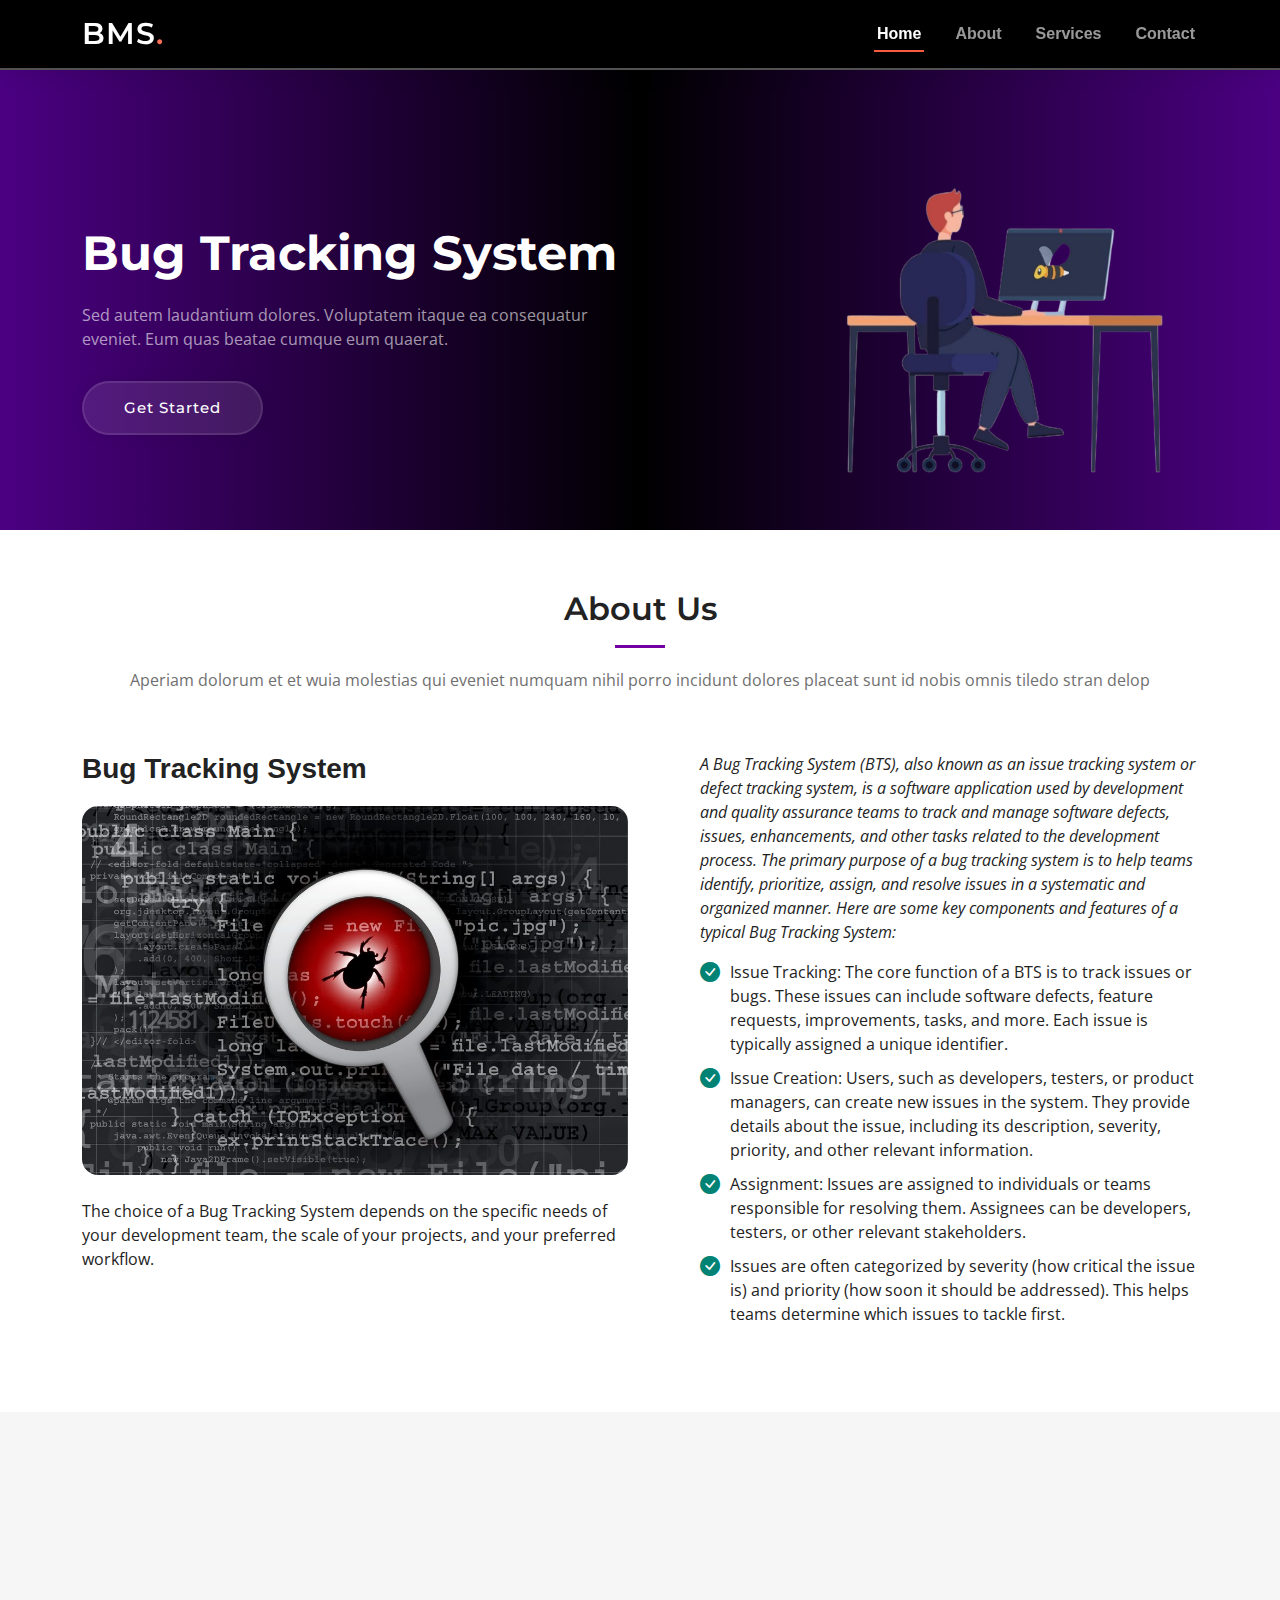
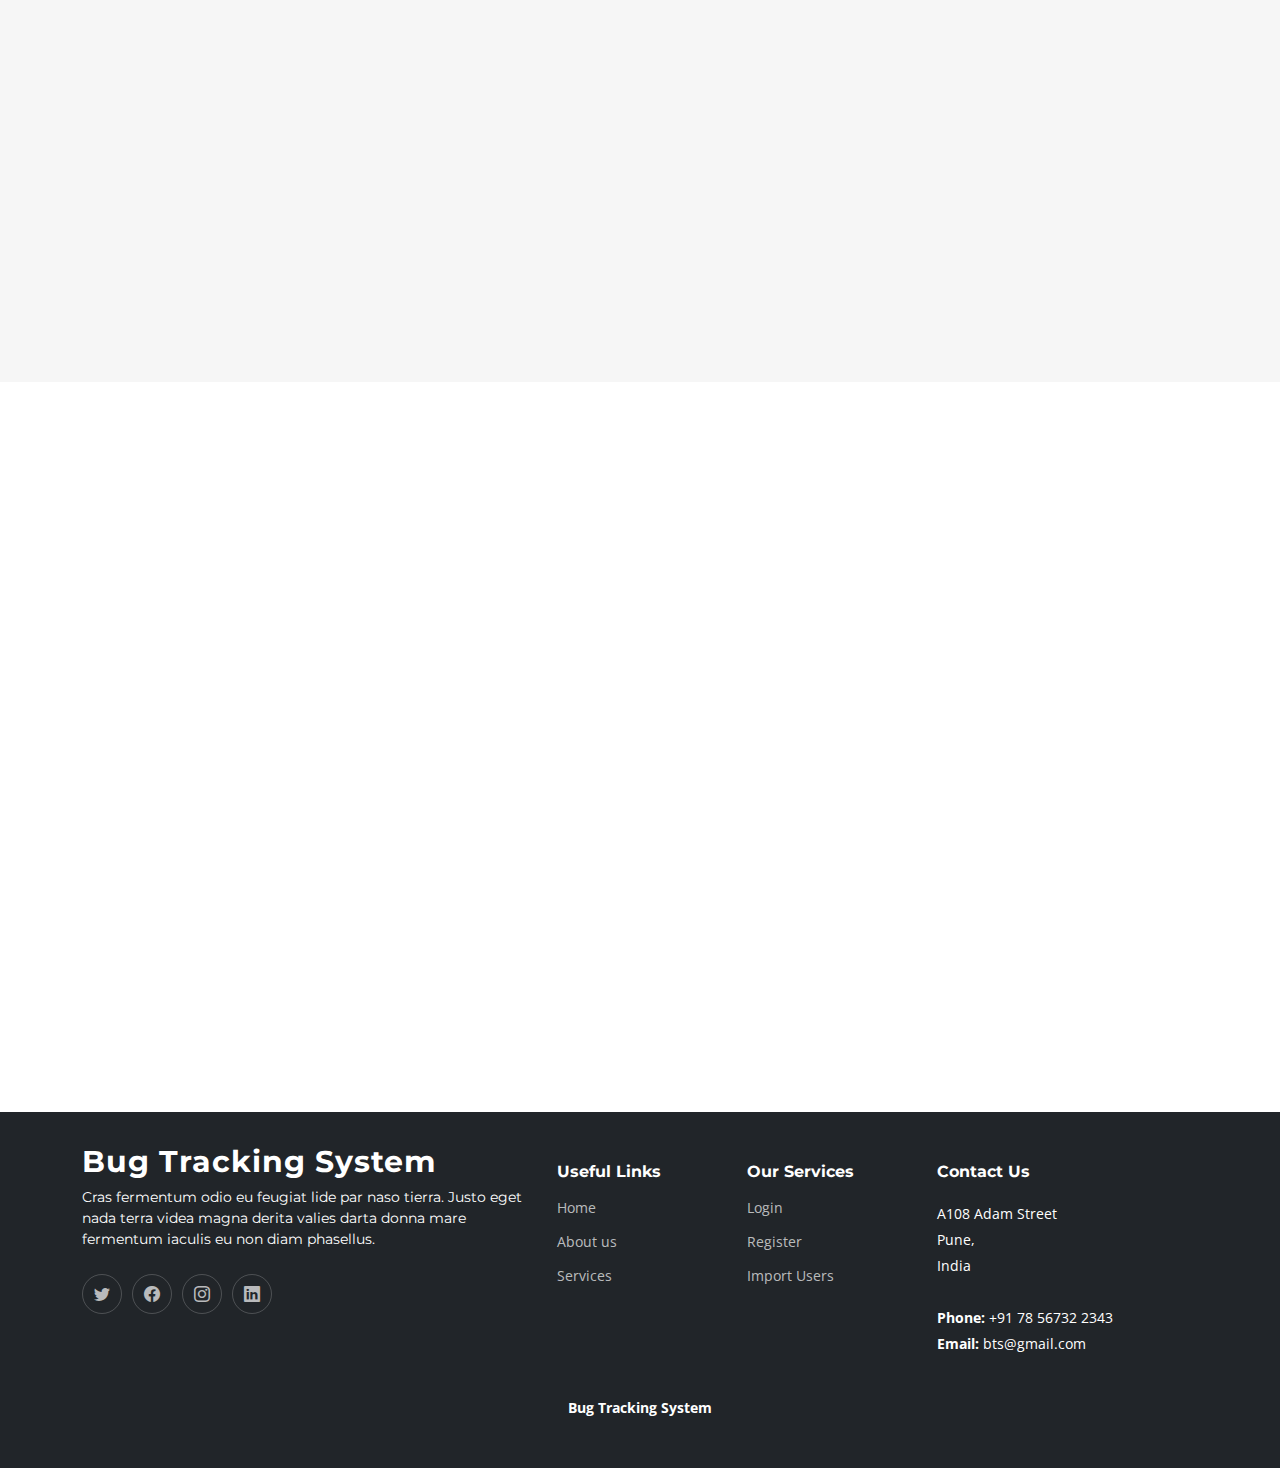
<file: CodeFury_BTS_FRONTEND/index.html>
<!DOCTYPE html>
<html lang="en">

<head>
  <meta charset="utf-8">
  <meta content="width=device-width, initial-scale=1.0" name="viewport">

  <title>Bug Tracking System</title>
  <meta content="" name="description">
  <meta content="" name="keywords">

  <!-- Favicons -->
  <!-- <link href="assets/img/favicon.png" rel="icon"> -->
  <!-- <link href="assets/img/apple-touch-icon.png" rel="apple-touch-icon"> -->

  <!-- Google Fonts -->
  <link rel="preconnect" href="https://fonts.googleapis.com">
  <link rel="preconnect" href="https://fonts.gstatic.com" crossorigin>
  <link href="https://fonts.googleapis.com/css2?family=Open+Sans:ital,wght@0,300;0,400;0,500;0,600;0,700;1,300;1,400;1,600;1,700&family=Montserrat:ital,wght@0,300;0,400;0,500;0,600;0,700;1,300;1,400;1,500;1,600;1,700&family=Raleway:ital,wght@0,300;0,400;0,500;0,600;0,700;1,300;1,400;1,500;1,600;1,700&display=swap" rel="stylesheet">

  <!-- Vendor CSS Files -->
  <link href="assets/vendor/bootstrap/css/bootstrap.min.css" rel="stylesheet">
  <link href="assets/vendor/bootstrap-icons/bootstrap-icons.css" rel="stylesheet">
  <link href="assets/vendor/aos/aos.css" rel="stylesheet">
  <link href="assets/vendor/glightbox/css/glightbox.min.css" rel="stylesheet">
  <link href="assets/vendor/swiper/swiper-bundle.min.css" rel="stylesheet">

  <!-- Template Main CSS File -->
  <link href="assets/css/main.css" rel="stylesheet">

</head>
<style>
  .img{
    width: 700px;
    height: 400px;
  }
.header{
  background-color: rgb(0, 0, 0);
  border-bottom: 2px rgb(82, 82, 82) solid;

}

.box{
  background: #000;
/* background: linear-gradient(to right, #e6cfff, #f8a0ff, #b36cff); */
  background: linear-gradient(to right, #4b0082, #000000, #4b0082);
}
.custom-bg-purple{
  background: purple;
}
</style>


<body>

  <header id="header" class="header d-flex align-items-center">

    <div class="container-fluid container-xl d-flex align-items-center justify-content-between">
      <a href="index.html" class="logo d-flex align-items-center">
        <!-- Uncomment the line below if you also wish to use an image logo -->
        <!-- <img src="assets/img/logo.png" alt=""> -->
        <h1>BMS<span>.</span></h1>
      </a>
      <nav id="navbar" class="navbar">
        <ul>
          <li><a href="#hero">Home</a></li>
          <li><a href="#about">About</a></li>
          <li><a href="#services">Services</a></li>
          <li><a href="#contact">Contact</a></li>
        </ul>
      </nav><!-- .navbar -->

      <i class="mobile-nav-toggle mobile-nav-show bi bi-list"></i>
      <i class="mobile-nav-toggle mobile-nav-hide d-none bi bi-x"></i>

    </div>
  </header><!-- End Header -->
  <!-- End Header -->

  <!-- ======= Hero Section ======= -->
  <section id="hero" class="hero box">
    <div class="container position-relative">
      <div class="row gy-5" data-aos="fade-in">
        <div class="col-lg-6 order-2 order-lg-1 d-flex flex-column justify-content-center text-center text-lg-start">
          <h2>Bug Tracking System</h2>
          <p>Sed autem laudantium dolores. Voluptatem itaque ea consequatur eveniet. Eum quas beatae cumque eum quaerat.</p>
          <div class="d-flex justify-content-center justify-content-lg-start">
            <a href="#about" class="btn-get-started">Get Started</a>
          </div>
        </div>
        <div class="col-lg-6 order-1 order-lg-2">
          <img class="img" src="assets/img/mainpage5.png" alt="">
          <!-- <img src="assets/img/gif2.gif" alt="Looping GIF"> -->
          <!-- <source> -->
           <!-- <video width="640" height="360" autoplay loop muted>
              <source src="assets/img/mainpage2.mp4" type="video/mp4">
              Your browser does not support the video tag.
          </video>  -->
          <!-- <img src="assets/img/mainpage5.png" class="img-fluid" alt="" data-aos="zoom-out" data-aos-delay="100"> -->
        </div>
      </div>
    </div>

    </div>
  </section>
  <!-- End Hero Section -->

  <main id="main">

    <!-- ======= About Us Section ======= -->
    <section id="about" class="about">
      <div class="container" data-aos="fade-up">

        <div class="section-header">
          <h2>About Us</h2>
          <p>Aperiam dolorum et et wuia molestias qui eveniet numquam nihil porro incidunt dolores placeat sunt id nobis omnis tiledo stran delop</p>
        </div>

        <div class="row gy-4">
          <div class="col-lg-6">
            <h3>Bug Tracking System</h3>
            <img src="assets/img/aboutus.jpg" class="img-fluid rounded-4 mb-4" alt="">
            <p> The choice of a Bug Tracking System depends on the specific needs of your development team, the scale of your projects, and your preferred workflow.</p>
          </div>
          <div class="col-lg-6">
            <div class="content ps-0 ps-lg-5">
              <p class="fst-italic">
                A Bug Tracking System (BTS), also known as an issue tracking system or defect tracking system, is a software application used by development and quality assurance teams to track and manage software defects, issues, enhancements, and other tasks related to the development process. The primary purpose of a bug tracking system is to help teams identify, prioritize, assign, and resolve issues in a systematic and organized manner. Here are some key components and features of a typical Bug Tracking System:
              </p>
              <ul>
                <li><i class="bi bi-check-circle-fill"></i> Issue Tracking: The core function of a BTS is to track issues or bugs. These issues can include software defects, feature requests, improvements, tasks, and more. Each issue is typically assigned a unique identifier.</li>
                <li><i class="bi bi-check-circle-fill"></i> Issue Creation: Users, such as developers, testers, or product managers, can create new issues in the system. They provide details about the issue, including its description, severity, priority, and other relevant information.</li>
                <li><i class="bi bi-check-circle-fill"></i> Assignment: Issues are assigned to individuals or teams responsible for resolving them. Assignees can be developers, testers, or other relevant stakeholders.</li>
                <li><i class="bi bi-check-circle-fill"></i> Issues are often categorized by severity (how critical the issue is) and priority (how soon it should be addressed). This helps teams determine which issues to tackle first.</li>
              </ul>
            </div>
          </div>
        </div>

      </div>
    </section><!-- End About Us Section -->


    <!-- ======= Our Services Section ======= -->
    <section id="services" class="services sections-bg">
      <div class="container" data-aos="fade-up">

        <div class="section-header">
          <h2>Our Services</h2>
          <p>Aperiam dolorum et et wuia molestias qui eveniet numquam nihil porro incidunt dolores placeat sunt id nobis omnis tiledo stran delop</p>
        </div>

        <div class="row gy-4" data-aos="fade-up" data-aos-delay="100">

          <div class="col-lg-4 col-md-6">
            <div class="service-item  position-relative">
              <!-- <div class="icon">
                <i class="bi bi-activity"></i>
              </div> -->
              <h3>Register</h3>
              <p>Provident nihil minus qui consequatur non omnis maiores. Eos accusantium minus dolores iure perferendis tempore et consequatur.</p>
              <a href="register.html" class="readmore stretched-link">
                <button type="button" class="btn btn-primary">Register</button>
              </a>
            </div>
          </div><!-- End Service Item -->

          <div class="col-lg-4 col-md-6">
            <div class="service-item position-relative">
              <!-- <div class="icon">
                <i class="bi bi-broadcast"></i>
              </div> -->
              <h3>Login</h3>
              <p>Ut autem aut autem non a. Sint sint sit facilis nam iusto sint. Libero corrupti neque eum hic non ut nesciunt dolorem.</p>
              <a href="login.html" class="readmore stretched-link">
                <button type="button" class="btn btn-primary">Login</button>
              </a>
            </div>
          </div><!-- End Service Item -->

          <div class="col-lg-4 col-md-6">
            <div class="service-item position-relative">
              <!-- <div class="icon">
                <i class="bi bi-easel"></i>
              </div> -->
              <h3>Import User</h3>
              <p>Ut excepturi voluptatem nisi sed. Quidem fuga consequatur. Minus ea aut. Vel qui id voluptas adipisci eos earum corrupti.</p>
              <a href="import__users.html" class="readmore stretched-link">
                <button type="button" class="btn btn-primary">Import User</button>
              </a>
            </div>
          </div><!-- End Service Item -->



        </div>

      </div>
    </section><!-- End Our Services Section -->

   






 




    <!-- ======= Contact Section ======= -->
    <section id="contact" class="contact">
      <div class="container" data-aos="fade-up">

        <div class="section-header bg-purple">
          <h2>Contact</h2>
          <p>Nulla dolorum nulla nesciunt rerum facere sed ut inventore quam porro nihil id ratione ea sunt quis dolorem dolore earum</p>
        </div>

        <div class="row gx-lg-0 gy-4 ">

          <div class="col-lg-4">

            <div class="info-container d-flex flex-column align-items-center justify-content-center">
              <div class="info-item d-flex">
                <i class="bi bi-geo-alt flex-shrink-0"></i>
                <div>
                  <h4>Location:</h4>
                  <p>A108 Adam Street, Pune, India</p>
                </div>
              </div><!-- End Info Item -->

              <div class="info-item d-flex">
                <i class="bi bi-envelope flex-shrink-0"></i>
                <div>
                  <h4>Email:</h4>
                  <p>bts@gmail.com</p>
                </div>
              </div><!-- End Info Item -->

              <div class="info-item d-flex">
                <i class="bi bi-phone flex-shrink-0"></i>
                <div>
                  <h4>Call:</h4>
                  <p>+91 78 65748 3831</p>
                </div>
              </div><!-- End Info Item -->


            </div>

          </div>

          <div class="col-lg-8">
            <form action="forms/contact.php" method="post" role="form" class="php-email-form">
              <div class="row">
                <div class="col-md-6 form-group">
                  <input type="text" name="name" class="form-control" id="name" placeholder="Your Name" required>
                </div>
                <div class="col-md-6 form-group mt-3 mt-md-0">
                  <input type="email" class="form-control" name="email" id="email" placeholder="Your Email" required>
                </div>
              </div>
              <div class="form-group mt-3">
                <input type="text" class="form-control" name="subject" id="subject" placeholder="Subject" required>
              </div>
              <div class="form-group mt-3">
                <textarea class="form-control" name="message" rows="7" placeholder="Message" required></textarea>
              </div>
              <div class="my-3">
                <div class="loading">Loading</div>
                <div class="error-message"></div>
                <div class="sent-message">Your message has been sent. Thank you!</div>
              </div>
              <div class="text-center"><button type="submit" class="custom-bg-purple">Send Message</button></div>
            </form>
          </div><!-- End Contact Form -->

        </div>

      </div>
    </section><!-- End Contact Section -->

  </main><!-- End #main -->

  <!-- ======= Footer ======= -->
  <footer id="footer" class="footer bg-dark">

    <div class="container">
      <div class="row gy-4">
        <div class="col-lg-5 col-md-12 footer-info">
          <a href="index.html" class="logo d-flex align-items-center">
            <span >Bug Tracking System</span>
          </a>
          <p>Cras fermentum odio eu feugiat lide par naso tierra. Justo eget nada terra videa magna derita valies darta donna mare fermentum iaculis eu non diam phasellus.</p>
          <div class="social-links d-flex mt-4">
            <a href="#" class="twitter"><i class="bi bi-twitter"></i></a>
            <a href="#" class="facebook"><i class="bi bi-facebook"></i></a>
            <a href="#" class="instagram"><i class="bi bi-instagram"></i></a>
            <a href="#" class="linkedin"><i class="bi bi-linkedin"></i></a>
          </div>
        </div>

        <div class="col-lg-2 col-6 footer-links">
          <h4>Useful Links</h4>
          <ul>
            <li><a href="#">Home</a></li>
            <li><a href="#">About us</a></li>
            <li><a href="#">Services</a></li>
          </ul>
        </div>

        <div class="col-lg-2 col-6 footer-links">
          <h4>Our Services</h4>
          <ul>
            <li><a href="#">Login</a></li>
            <li><a href="#">Register</a></li>
            <li><a href="#">Import Users</a></li>
          </ul>
        </div>

        <div class="col-lg-3 col-md-12 footer-contact text-center text-md-start">
          <h4>Contact Us</h4>
          <p>
            A108 Adam Street <br>
            Pune,<br>
            India <br><br>
            <strong>Phone:</strong> +91 78 56732 2343<br>
            <strong>Email:</strong> bts@gmail.com<br>
          </p>

        </div>

      </div>
    </div>

    <div class="container mt-4">
      <div class="copyright">
      <strong><span>Bug Tracking System</span></strong>
      </div>
    </div>

  </footer><!-- End Footer -->
  <!-- End Footer -->

  <a href="#" class="scroll-top d-flex align-items-center justify-content-center">
    <i class="bi bi-arrow-up-short"></i></a>

  <div id="preloader"></div>

  <!-- Vendor JS Files -->
  <script src="assets/vendor/bootstrap/js/bootstrap.bundle.min.js"></script>
  <script src="assets/vendor/aos/aos.js"></script>
  <script src="assets/vendor/glightbox/js/glightbox.min.js"></script>
  <script src="assets/vendor/purecounter/purecounter_vanilla.js"></script>
  <script src="assets/vendor/swiper/swiper-bundle.min.js"></script>
  <script src="assets/vendor/isotope-layout/isotope.pkgd.min.js"></script>
  <script src="assets/vendor/php-email-form/validate.js"></script>

  <!-- Template Main JS File -->
  <script src="assets/js/main.js"></script>

</body>

</html>
</file>
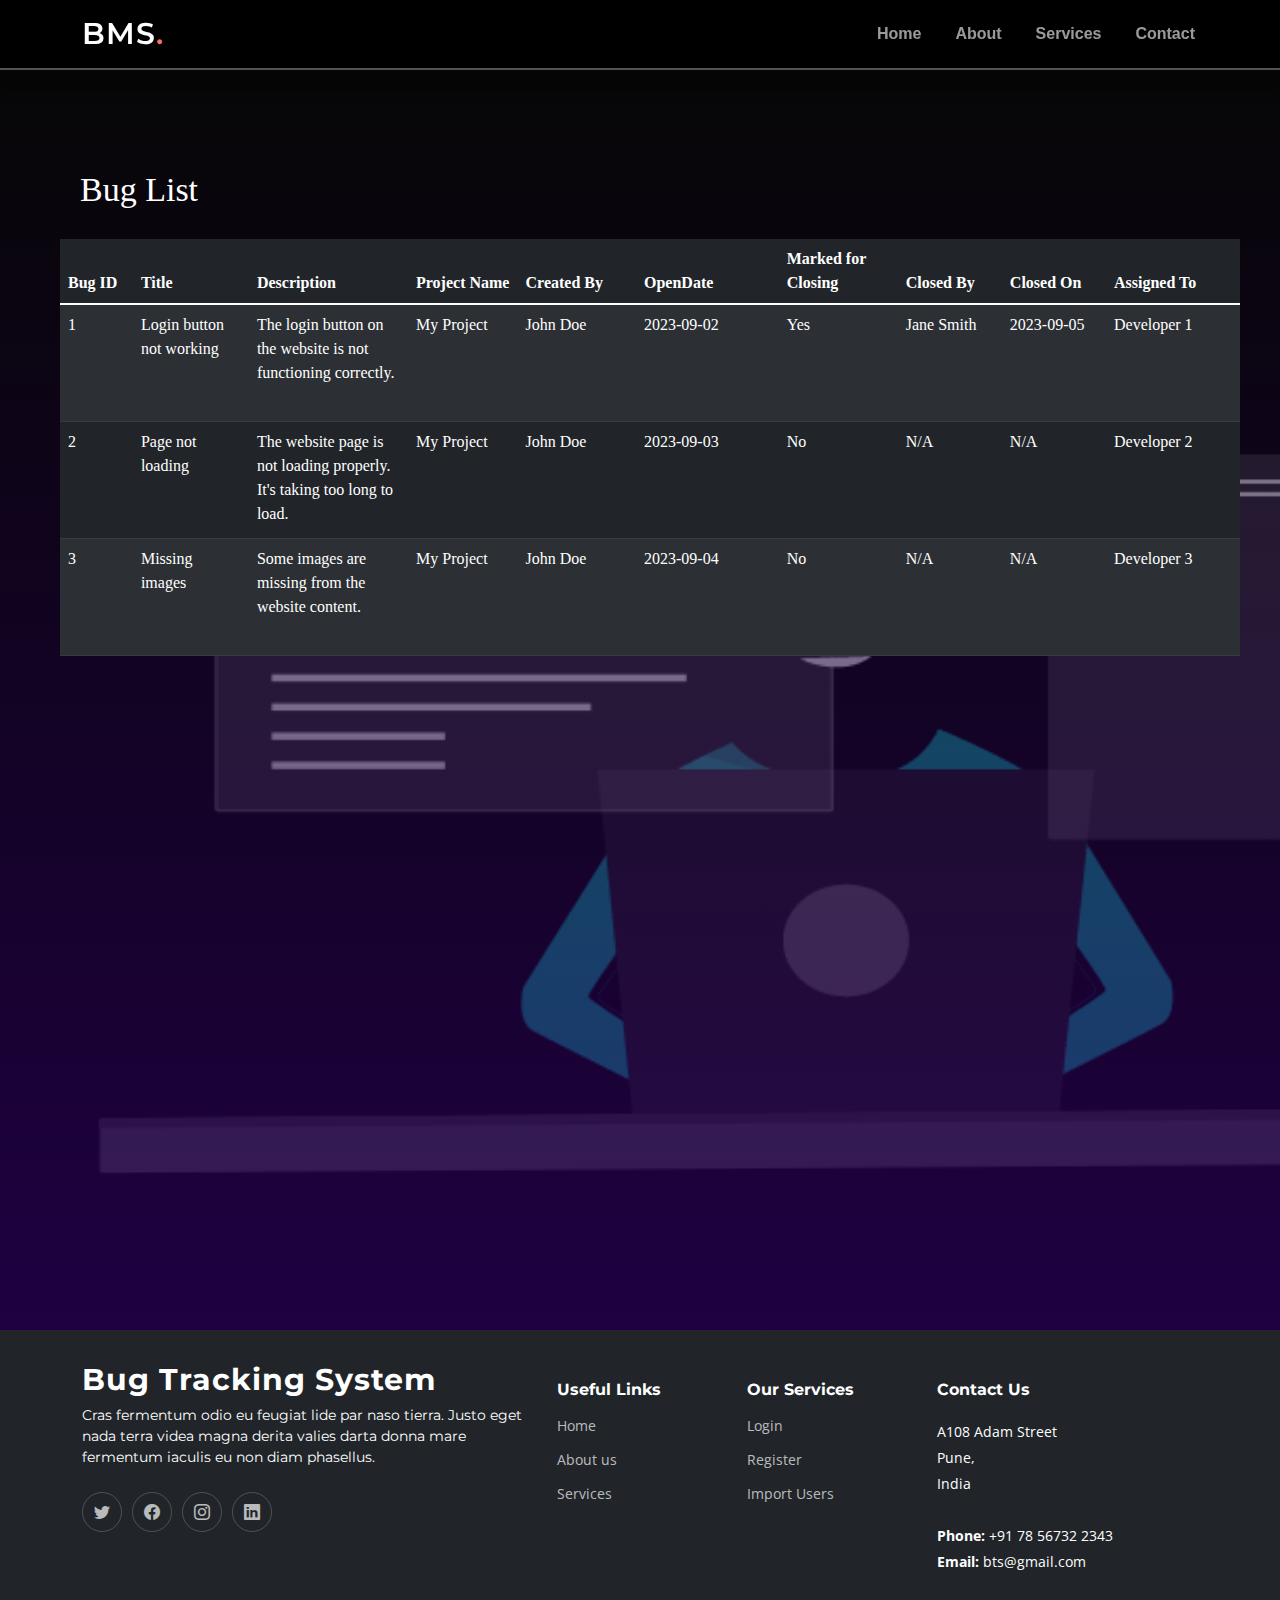
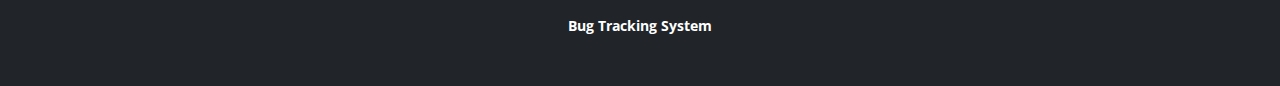
<file: CodeFury_BTS_FRONTEND/bug_list.html>
<!DOCTYPE html>
<html lang="en">
<head>
    <meta charset="UTF-8">
    <meta http-equiv="X-UA-Compatible" content="IE=edge">
    <meta name="viewport" content="width=device-width, initial-scale=1.0">
    <title>Document</title>
    <link rel="preconnect" href="https://fonts.googleapis.com">
    <link rel="preconnect" href="https://fonts.gstatic.com" crossorigin>
    <link href="https://fonts.googleapis.com/css2?family=Open+Sans:ital,wght@0,300;0,400;0,500;0,600;0,700;1,300;1,400;1,600;1,700&family=Montserrat:ital,wght@0,300;0,400;0,500;0,600;0,700;1,300;1,400;1,500;1,600;1,700&family=Raleway:ital,wght@0,300;0,400;0,500;0,600;0,700;1,300;1,400;1,500;1,600;1,700&display=swap" rel="stylesheet">
  
    <!-- Vendor CSS Files -->
    <link href="assets/vendor/bootstrap/css/bootstrap.min.css" rel="stylesheet">
    <link href="assets/vendor/bootstrap-icons/bootstrap-icons.css" rel="stylesheet">
    <link href="assets/vendor/aos/aos.css" rel="stylesheet">
    <link href="assets/vendor/glightbox/css/glightbox.min.css" rel="stylesheet">
    <link href="assets/vendor/swiper/swiper-bundle.min.css" rel="stylesheet">
  
    <!-- Template Main CSS File -->
    <link href="assets/css/main.css" rel="stylesheet">
    <link rel="stylesheet" href="assets/css/bug_list.css">
</head>
<body>
    <header id="header" class="header d-flex align-items-center">

        <div class="container-fluid container-xl d-flex align-items-center justify-content-between">
          <a href="index.html" class="logo d-flex align-items-center">
            <h1>BMS<span>.</span></h1>
          </a>
          <nav id="navbar" class="navbar">
            <ul>
              <li><a href="index.html#hero">Home</a></li>
              <li><a href="index.html#about">About</a></li>
              <li><a href="index.html#services">Services</a></li>
              <li><a href="index.html#contact">Contact</a></li>
            </ul>
          </nav>
    
          <i class="mobile-nav-toggle mobile-nav-show bi bi-list"></i>
          <i class="mobile-nav-toggle mobile-nav-hide d-none bi bi-x"></i>
    
        </div>
      </header><!-- End Header -->
      <section class="container-fluid mysec">


        <div class="mycont2 container-fluid">
          <div class="table-responsive">
            <h2 class="bl">Bug List</h2>
          <table class="table table-dark table-striped mytable">
            <thead>
              <tr class="mytr">
                <th>Bug ID</th>
                <th>Title</th>
                <th>Description</th>
                <th>Project Name</th>
                <th>Created By</th>
                <th>OpenDate</th>
                <th>Marked for Closing</th>
                <th>Closed By</th>
                <th>Closed On</th>
                <th>Assigned To</th>
                <th>Status</th>
                <th>Severity Level</th>
                <th>Action</th>
              </tr>
            </thead>
            <tbody class="table-group-divider">
              <tr>
                <td>1</td>
                <td>Login button not working</td>
                <td>The login button on the website is not functioning correctly.</td>
                <td>My Project</td>
                <td>John Doe</td>
                <td>2023-09-02</td>
                <td>Yes</td>
                <td>Jane Smith</td>
                <td>2023-09-05</td>
                <td>Developer 1</td>
                <td>Closed</td>
                <td><span class="severity-badge med-severity"></span></td>
                <td>
                  <span class="assign-bug">
                    <button type="button" class="btn btn-primary mybtn">Assign</button>
                  </span>
                  <br><br>
                  <span class="close-bug">
                    <button type="button" class="btn btn-danger mybtn">Close</button>
                  </span>
                </td>
              </tr>
              <tr>
                <td>2</td>
                <td>Page not loading</td>
                <td>The website page is not loading properly. It's taking too long to load.</td>
                <td>My Project</td>
                <td>John Doe</td>
                <td>2023-09-03</td>
                <td>No</td>
                <td>N/A</td>
                <td>N/A</td>
                <td>Developer 2</td>
                <td>Open</td>
                <td><span class="severity-badge low-severity"></span></td>
                <td>
                  <span class="assign-bug">
                    <button type="button" class="btn btn-primary mybtn">Assign</button>
                  </span>
                  <br><br>
                  <span class="close-bug">
                    <button type="button" class="btn btn-danger mybtn">Close</button>
                  </span>
                </td>
              </tr>
              <tr>
                <td>3</td>
                <td>Missing images</td>
                <td>Some images are missing from the website content.</td>
                <td>My Project</td>
                <td>John Doe</td>
                <td>2023-09-04</td>
                <td>No</td>
                <td>N/A</td>
                <td>N/A</td>
                <td>Developer 3</td>
                <td>Open</td>
                <td><span class="severity-badge high-severity"></span></td>
                <td>
                  <span class="assign-bug">
                    <button type="button" class="btn btn-primary mybtn">Assign</button>
                  </span>
                  <br><br>
                  <span class="close-bug">
                    <button type="button" class="btn btn-danger mybtn">Close</button>
                  </span>
                </td>
              </tr>
            </tbody>
          </table>
        </div></div>
      </section>
      <!-- End Header --><footer id="footer" class="footer bg-dark">

    <div class="container">
        <div class="row gy-4">
          <div class="col-lg-5 col-md-12 footer-info">
            <a href="index.html" class="logo d-flex align-items-center">
              <span >Bug Tracking System</span>
            </a>
            <p>Cras fermentum odio eu feugiat lide par naso tierra. Justo eget nada terra videa magna derita valies darta donna mare fermentum iaculis eu non diam phasellus.</p>
            <div class="social-links d-flex mt-4">
              <a href="#" class="twitter"><i class="bi bi-twitter"></i></a>
              <a href="#" class="facebook"><i class="bi bi-facebook"></i></a>
              <a href="#" class="instagram"><i class="bi bi-instagram"></i></a>
              <a href="#" class="linkedin"><i class="bi bi-linkedin"></i></a>
            </div>
          </div>
  
          <div class="col-lg-2 col-6 footer-links">
            <h4>Useful Links</h4>
            <ul>
              <li><a href="#">Home</a></li>
              <li><a href="#">About us</a></li>
              <li><a href="#">Services</a></li>
            </ul>
          </div>
  
          <div class="col-lg-2 col-6 footer-links">
            <h4>Our Services</h4>
            <ul>
              <li><a href="#">Login</a></li>
              <li><a href="#">Register</a></li>
              <li><a href="#">Import Users</a></li>
            </ul>
          </div>
  
          <div class="col-lg-3 col-md-12 footer-contact text-center text-md-start">
            <h4>Contact Us</h4>
            <p>
              A108 Adam Street <br>
              Pune,<br>
              India <br><br>
              <strong>Phone:</strong> +91 78 56732 2343<br>
              <strong>Email:</strong> bts@gmail.com<br>
            </p>
  
          </div>
  
        </div>
      </div>
  
      <div class="container mt-4">
        <div class="copyright">
        <strong><span>Bug Tracking System</span></strong>
        </div>
      </div>
  
    </footer><!-- End Footer -->
    <script src="assets/vendor/bootstrap/js/bootstrap.bundle.min.js"></script>
    <script src="assets/vendor/aos/aos.js"></script>
    <script src="assets/vendor/glightbox/js/glightbox.min.js"></script>
    <script src="assets/vendor/purecounter/purecounter_vanilla.js"></script>
    <script src="assets/vendor/swiper/swiper-bundle.min.js"></script>
    <script src="assets/vendor/isotope-layout/isotope.pkgd.min.js"></script>
    <script src="assets/vendor/php-email-form/validate.js"></script>
  
    <!-- Template Main JS File -->
    <script src="assets/js/main.js"></script>
</body>
</html>
</file>
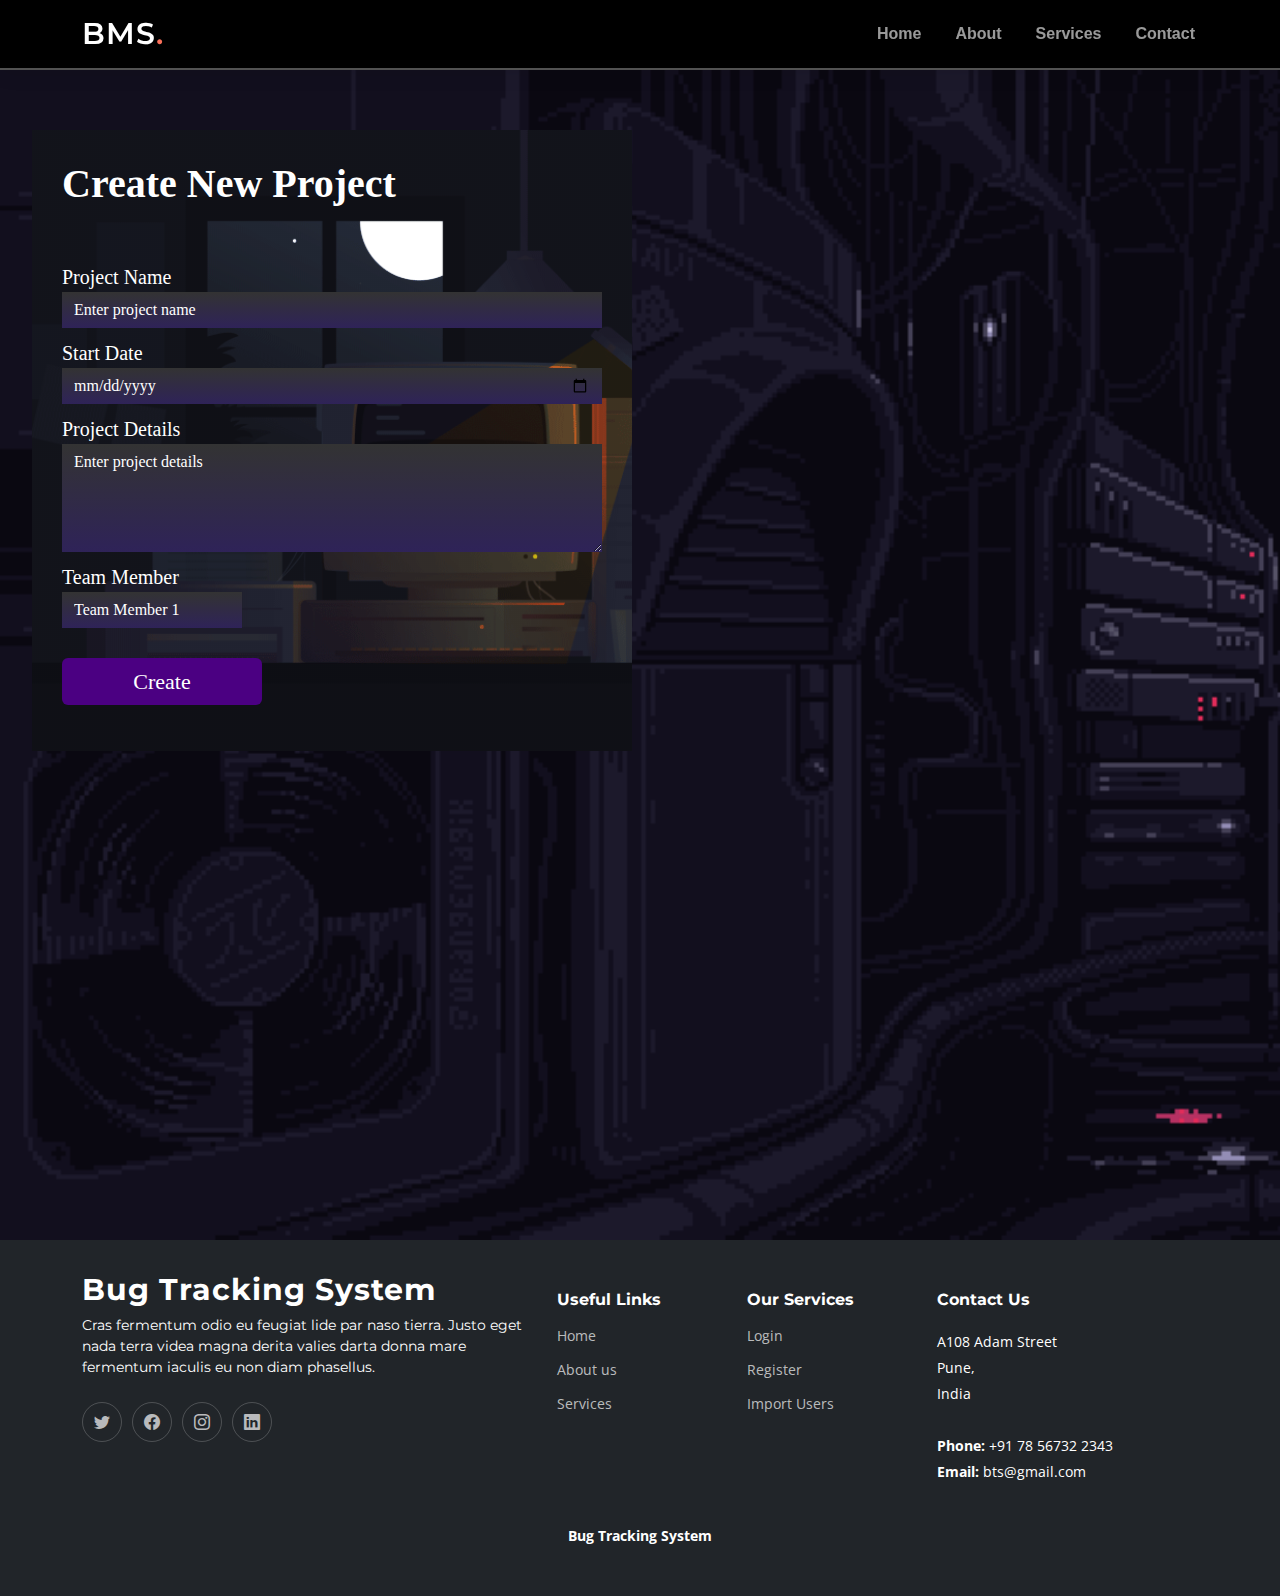
<file: CodeFury_BTS_FRONTEND/create_new_project.html>
<!DOCTYPE html>
<html lang="en">

<head>
  <meta charset="utf-8">
  <meta content="width=device-width, initial-scale=1.0" name="viewport">

  <title>Bug Tracking System</title>
  <meta content="" name="description">
  <meta content="" name="keywords">


  <!-- Google Fonts -->
  <link rel="preconnect" href="https://fonts.googleapis.com">
  <link rel="preconnect" href="https://fonts.gstatic.com" crossorigin>
  <link href="https://fonts.googleapis.com/css2?family=Open+Sans:ital,wght@0,300;0,400;0,500;0,600;0,700;1,300;1,400;1,600;1,700&family=Montserrat:ital,wght@0,300;0,400;0,500;0,600;0,700;1,300;1,400;1,500;1,600;1,700&family=Raleway:ital,wght@0,300;0,400;0,500;0,600;0,700;1,300;1,400;1,500;1,600;1,700&display=swap" rel="stylesheet">

  <!-- Vendor CSS Files -->
  <link href="assets/vendor/bootstrap/css/bootstrap.min.css" rel="stylesheet">
  <link href="assets/vendor/bootstrap-icons/bootstrap-icons.css" rel="stylesheet">
  <link href="assets/vendor/aos/aos.css" rel="stylesheet">
  <link href="assets/vendor/glightbox/css/glightbox.min.css" rel="stylesheet">
  <link href="assets/vendor/swiper/swiper-bundle.min.css" rel="stylesheet">

  <!-- Template Main CSS File -->
  <link href="assets/css/main.css" rel="stylesheet">
  <link rel="stylesheet" href="assets/css/createnewprojec.css
">

</head>
<body>

  <header id="header" class="header d-flex align-items-center">

    <div class="container-fluid container-xl d-flex align-items-center justify-content-between">
      <a href="index.html" class="logo d-flex align-items-center">
        <h1>BMS<span>.</span></h1>
      </a>
      <nav id="navbar" class="navbar">
        <ul>
          <li><a href="index.#hero">Home</a></li>
          <li><a href="index.#about">About</a></li>
          <li><a href="index.#services">Services</a></li>
          <li><a href="index.#contact">Contact</a></li>
        </ul>
      </nav>

      <i class="mobile-nav-toggle mobile-nav-show bi bi-list"></i>
      <i class="mobile-nav-toggle mobile-nav-hide d-none bi bi-x"></i>

    </div>
  </header>
  <!-- End Header -->
  <section class="container-fluid mysec">
    <div class="overlay-paragraph">
      <h1 class="myh">Create New Project</h1>
      <p><form>
        <div class="form-group">
          <label for="projectName">Project Name</label> 
          <input type="text" class="form-control" id="projectName" placeholder="Enter project name" required>
        </div>
        <div class="form-group">
          <label for="startDate">Start Date</label>
          <input type="date" class="form-control" id="startDate" required>
        </div>
        <div class="form-group">
          <label for="projectDetails">Project Details</label>
          <textarea class="form-control" id="projectDetails" rows="4" placeholder="Enter project details"></textarea>
        </div>
        <div class="form-group">
          <div class="form-group col-md-4">
            <label for="teamMembers">Team Member</label>
            <select id="teamMembers" class="form-control">
              <option value="teamMember1">Team Member 1</option>
              <option value="teamMember2">Team Member 2</option>
              <option value="teamMember3">Team Member 3</option>
            </select>
          </div>
        </div>
        <button type="button" class="btn mybtn" id="mybtn">Create</button>

        <div class="error-message" id="errorMessage"></div>
      </form>
      </p>
    </div>
    
  </section>

  <footer id="footer" class="footer bg-dark">

    <div class="container">
      <div class="row gy-4">
        <div class="col-lg-5 col-md-12 footer-info">
          <a href="index.html" class="logo d-flex align-items-center">
            <span >Bug Tracking System</span>
          </a>
          <p>Cras fermentum odio eu feugiat lide par naso tierra. Justo eget nada terra videa magna derita valies darta donna mare fermentum iaculis eu non diam phasellus.</p>
          <div class="social-links d-flex mt-4">
            <a href="#" class="twitter"><i class="bi bi-twitter"></i></a>
            <a href="#" class="facebook"><i class="bi bi-facebook"></i></a>
            <a href="#" class="instagram"><i class="bi bi-instagram"></i></a>
            <a href="#" class="linkedin"><i class="bi bi-linkedin"></i></a>
          </div>
        </div>

        <div class="col-lg-2 col-6 footer-links">
          <h4>Useful Links</h4>
          <ul>
            <li><a href="#">Home</a></li>
            <li><a href="#">About us</a></li>
            <li><a href="#">Services</a></li>
          </ul>
        </div>

        <div class="col-lg-2 col-6 footer-links">
          <h4>Our Services</h4>
          <ul>
            <li><a href="#">Login</a></li>
            <li><a href="#">Register</a></li>
            <li><a href="#">Import Users</a></li>
          </ul>
        </div>

        <div class="col-lg-3 col-md-12 footer-contact text-center text-md-start">
          <h4>Contact Us</h4>
          <p>
            A108 Adam Street <br>
            Pune,<br>
            India <br><br>
            <strong>Phone:</strong> +91 78 56732 2343<br>
            <strong>Email:</strong> bts@gmail.com<br>
          </p>

        </div>

      </div>
    </div>

    <div class="container mt-4">
      <div class="copyright">
      <strong><span>Bug Tracking System</span></strong>
      </div>
    </div>

  </footer><!-- End Footer -->
  <!-- End Footer -->

  <a href="#" class="scroll-top d-flex align-items-center justify-content-center">
    <i class="bi bi-arrow-up-short"></i></a>

  <div id="preloader"></div>

  <!-- Vendor JS Files -->
  <script src="assets/vendor/bootstrap/js/bootstrap.bundle.min.js"></script>
  <script src="assets/vendor/aos/aos.js"></script>
  <script src="assets/vendor/glightbox/js/glightbox.min.js"></script>
  <script src="assets/vendor/purecounter/purecounter_vanilla.js"></script>
  <script src="assets/vendor/swiper/swiper-bundle.min.js"></script>
  <script src="assets/vendor/isotope-layout/isotope.pkgd.min.js"></script>
  <script src="assets/vendor/php-email-form/validate.js"></script>

  <!-- Template Main JS File -->
  <script src="assets/js/main.js"></script>
  <script src="assets/js/createnewprojec.js"></script>

</body>

</html>
</file>
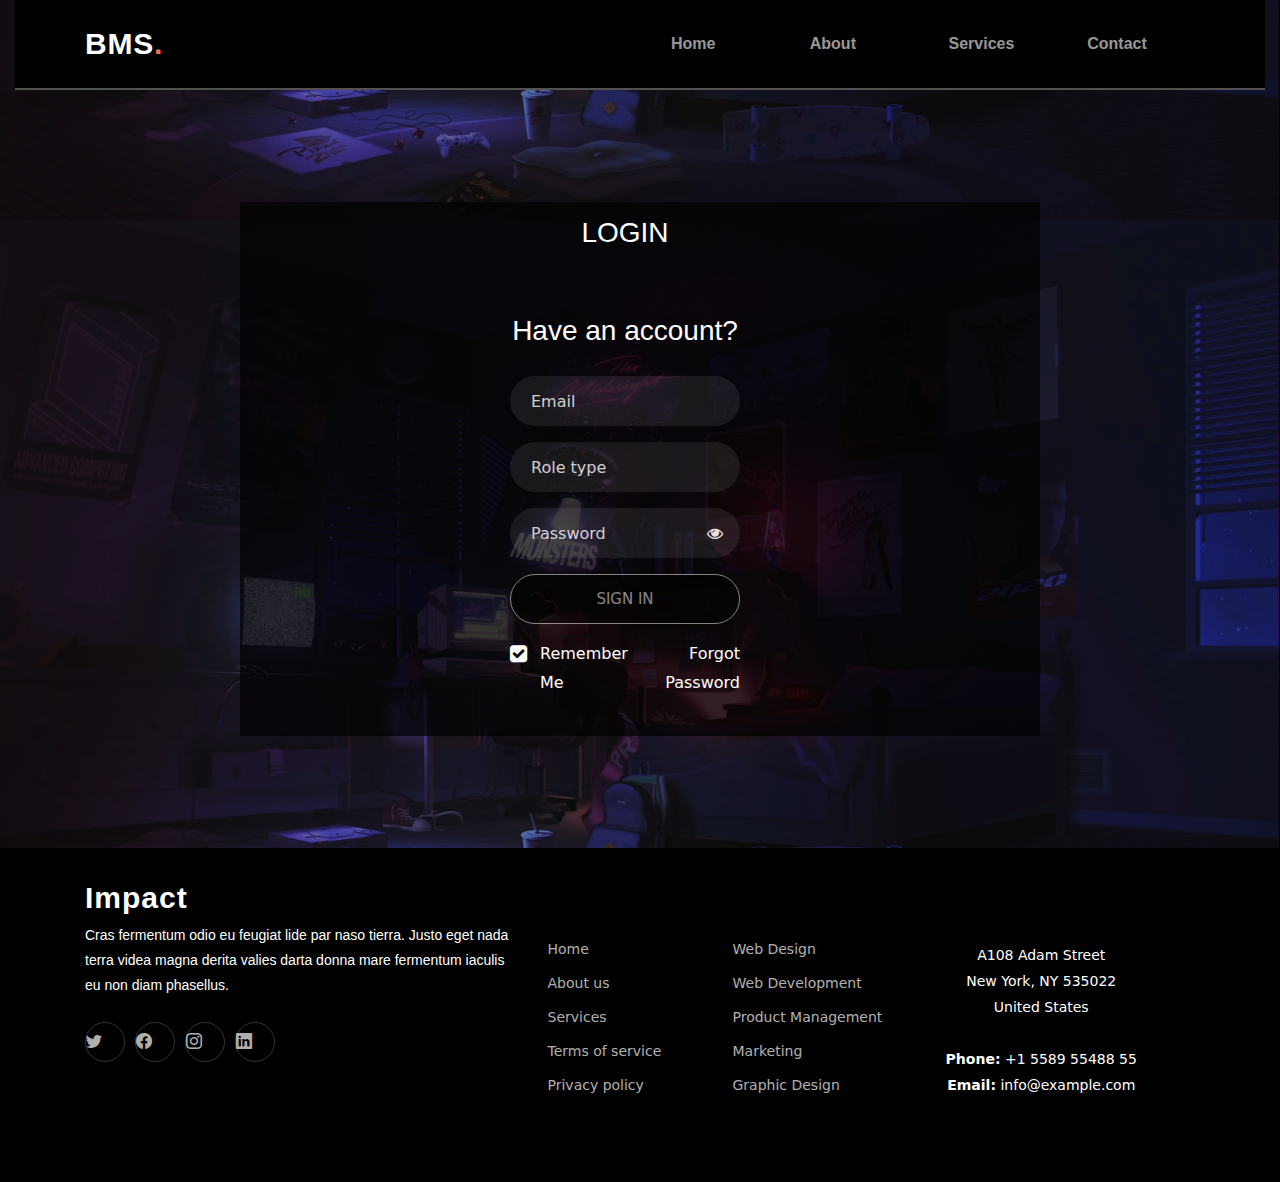
<file: CodeFury_BTS_FRONTEND/login.html>
<!doctype html>
<html lang="en">
  <head>
  	<title>Login</title>

	  <link href="assets/vendor/bootstrap/css/bootstrap.min.css" rel="stylesheet">
	  <link href="assets/vendor/bootstrap-icons/bootstrap-icons.css" rel="stylesheet">
	  <link href="assets/vendor/aos/aos.css" rel="stylesheet">
	  <link href="assets/vendor/glightbox/css/glightbox.min.css" rel="stylesheet">
	  <link href="assets/vendor/swiper/swiper-bundle.min.css" rel="stylesheet">
	  <link rel="preconnect" href="https://fonts.gstatic.com" crossorigin>
	  <link href="https://fonts.googleapis.com/css2?family=Cantata+One&family=DM+Serif+Display&family=Gloock&display=swap" rel="stylesheet">
	  <!-- Template Main CSS File -->

    <meta charset="utf-8">
    <meta name="viewport" content="width=device-width, initial-scale=1, shrink-to-fit=no">

	<link href="https://fonts.googleapis.com/css?family=Lato:300,400,700&display=swap" rel="stylesheet">

	<link rel="stylesheet" href="https://stackpath.bootstrapcdn.com/font-awesome/4.7.0/css/font-awesome.min.css">
	
	<link rel="stylesheet" href="css/style.css">
	 <link href="assets/css/main.css" rel="stylesheet">
	 <link href="assets/css/login.css" rel="stylesheet">
	</head>
	<body class="myimg" style="background-image: url(assets/img/back_3.jpg);">

		<div class="container-fluid mybox mybox2">
		<header id="header" class="header d-flex align-items-center">
			<div class="container-fluid container-xl d-flex align-items-center justify-content-between">
				<a href="index.html" class="logo d-flex">
				<h1>BMS<span>.</span></h1>
				</a>
				<nav id="navbar" class="navbar mynav">
					<ul class="myul">
						<li><a href="index.html#hero">Home</a></li>
						<li><a href="index.html#about">About</a></li>
						<li><a href="index.html#services">Services</a></li>
						<li><a href="index.html#contact">Contact</a></li>
					</ul>
				</nav>
				<i class="mobile-nav-toggle mobile-nav-show bi bi-list mymenu"></i>
				<i class="mobile-nav-toggle mobile-nav-hide d-none bi bi-x mymenu"></i>
			</div>
		</header>
	<section class="ftco-section mybox" >
		<div class="container myboxlogin">
			<div class="row justify-content-center">
				<div class="col-md-6 text-center mb-5">
					<h2 class="heading-section">LOGIN</h2>
				</div>
			</div>
			<div class="row justify-content-center mybox">
				<div class="col-md-6 col-lg-4 mybox">
					<div class="login-wrap p-0 mybox">
		      	<h3 class="mb-4 text-center">Have an account?</h3>
		      	<form action="#" class="signin-form" id="login-form">
		      		<div class="form-group">
		      			<input type="text" class="form-control email-inp" placeholder="Email" required>
		      		</div>
					  <div class="form-group">
						<input type="text" class="form-control role-inp" placeholder="Role type" required>
					</div>
	            <div class="form-group">
	              <input id="password-field" type="password" class="form-control pwd-inp" placeholder="Password" required>
	              <span toggle="#password-field" class="fa fa-fw fa-eye field-icon toggle-password"></span>
	            </div>
	            <div class="form-group">
	            	<button type="submit" id="login-btn" class="form-control btn btn-primary submit px-3 mybtn
					" >Sign In</button>
	            </div>
	            <div class="form-group d-md-flex">
	            	<div class="w-50">
		            	<label class="checkbox-wrap checkbox-primary">Remember Me
									  <input type="checkbox" checked>
									  <span class="checkmark"></span>
									</label>
								</div>
								<div class="w-50 text-md-right">
									<a href="#" style="color: #ffffff">Forgot Password</a>
								</div>
	            </div>
	          </form>
	          
		      </div>
				</div>
			</div>
		</div>
		</div>
	</section>
	<footer id="footer" class="footer" style="background-color: #000;">

		<div class="container">
		  <div class="row gy-4">
			<div class="col-lg-5 col-md-12 footer-info">
			  <a href="index.html" class="logo d-flex align-items-center">
				<span>Impact</span>
			  </a>
			  <p>Cras fermentum odio eu feugiat lide par naso tierra. Justo eget nada terra videa magna derita valies darta donna mare fermentum iaculis eu non diam phasellus.</p>
			  <div class="social-links d-flex mt-4">
				<a href="#" class="twitter"><i class="bi bi-twitter"></i></a>
				<a href="#" class="facebook"><i class="bi bi-facebook"></i></a>
				<a href="#" class="instagram"><i class="bi bi-instagram"></i></a>
				<a href="#" class="linkedin"><i class="bi bi-linkedin"></i></a>
			  </div>
			</div>
	
			<div class="col-lg-2 col-6 footer-links">
			  <h4>Useful Links</h4>
			  <ul>
				<li><a href="#">Home</a></li>
				<li><a href="#">About us</a></li>
				<li><a href="#">Services</a></li>
				<li><a href="#">Terms of service</a></li>
				<li><a href="#">Privacy policy</a></li>
			  </ul>
			</div>
	
			<div class="col-lg-2 col-6 footer-links">
			  <h4>Our Services</h4>
			  <ul>
				<li><a href="#">Web Design</a></li>
				<li><a href="#">Web Development</a></li>
				<li><a href="#">Product Management</a></li>
				<li><a href="#">Marketing</a></li>
				<li><a href="#">Graphic Design</a></li>
			  </ul>
			</div>
	
			<div class="col-lg-3 col-md-12 footer-contact text-center text-md-start">
			  <h4>Contact Us</h4>
			  <p>
				A108 Adam Street <br>
				New York, NY 535022<br>
				United States <br><br>
				<strong>Phone:</strong> +1 5589 55488 55<br>
				<strong>Email:</strong> info@example.com<br>
			  </p>
	
			</div>
	
		  </div>
		</div>
	  </footer>
	<script src="js/jquery.min.js"></script>
  <script src="js/popper.js"></script>
  <script src="js/bootstrap.min.js"></script>
  <script src="js/main.js"></script>
  <script src="assets/js/login.js"></script>

	</body>
</html>
</file>
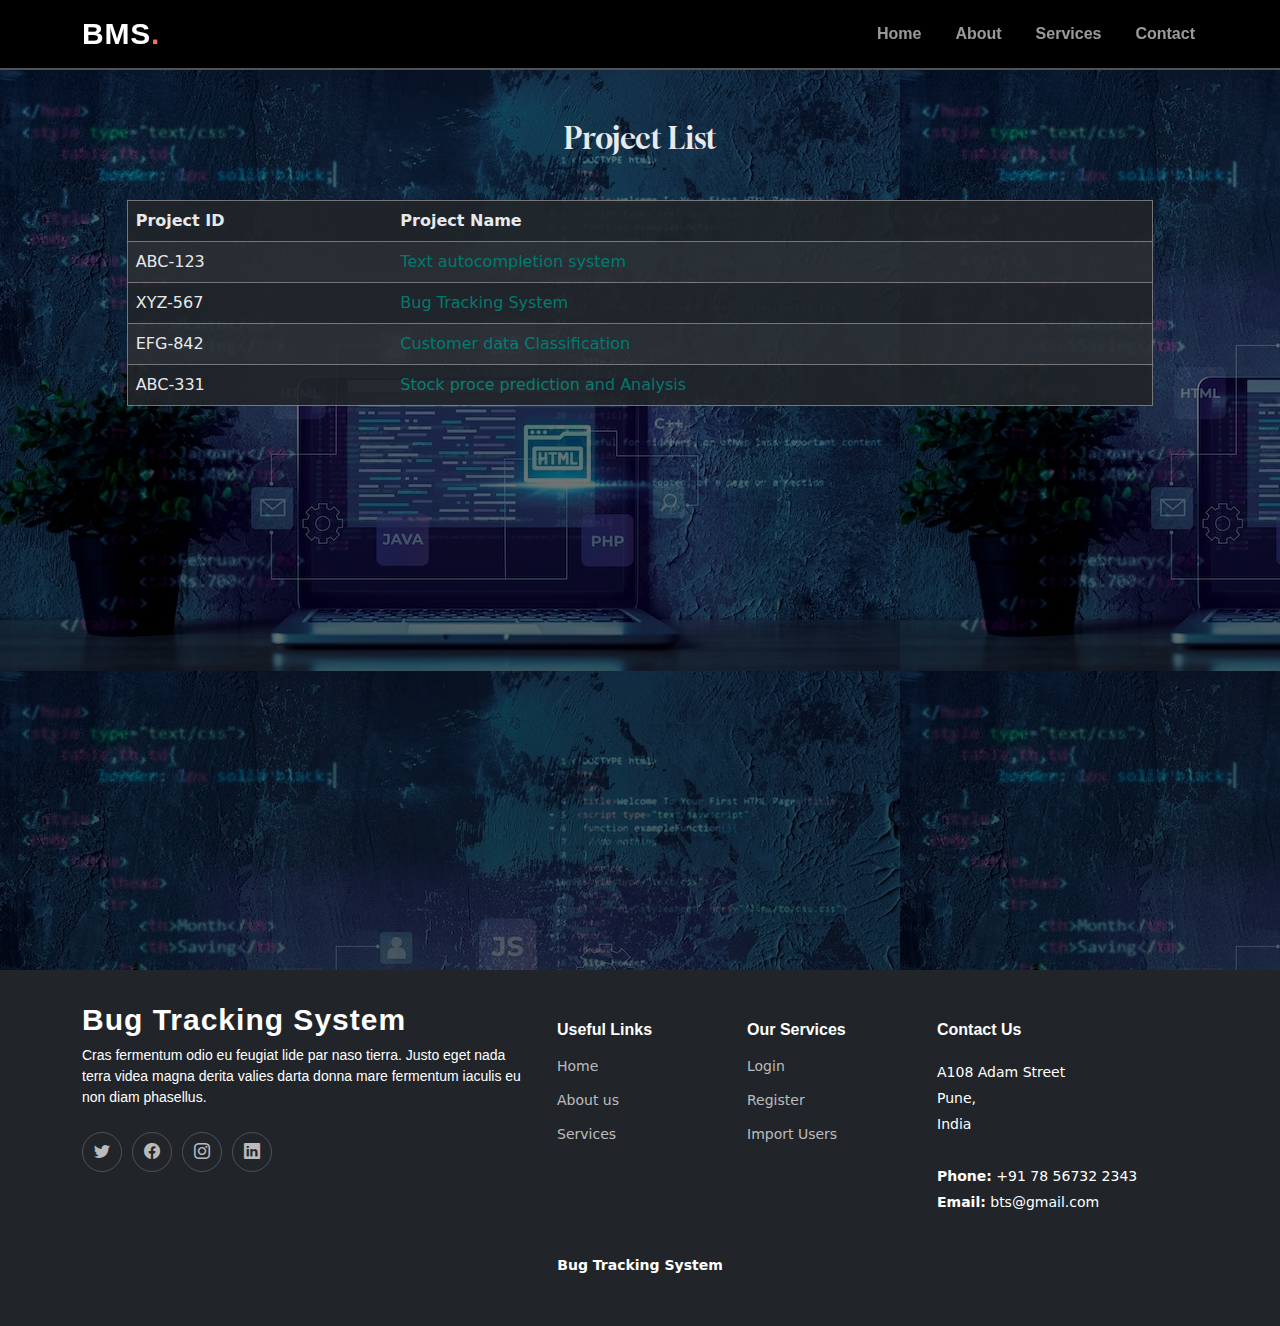
<file: CodeFury_BTS_FRONTEND/manager_proj_list.html>
<!DOCTYPE html>
<html>
<head>
    <title>Project Details</title>
    <link href="assets/vendor/bootstrap/css/bootstrap.min.css" rel="stylesheet">
    <link href="assets/vendor/bootstrap-icons/bootstrap-icons.css" rel="stylesheet">
    <link href="assets/vendor/aos/aos.css" rel="stylesheet">
    <link href="assets/vendor/glightbox/css/glightbox.min.css" rel="stylesheet">
    <link href="assets/vendor/swiper/swiper-bundle.min.css" rel="stylesheet">
    <link rel="preconnect" href="https://fonts.gstatic.com" crossorigin>
    <link href="https://fonts.googleapis.com/css2?family=Cantata+One&family=DM+Serif+Display&family=Gloock&display=swap" rel="stylesheet">
    <!-- Template Main CSS File -->
    <link href="assets/css/main.css" rel="stylesheet">
</head>
<style>
    
    .mytable{
      padding: 30px 30px;
      border: 1px rgb(131, 127, 127) solid;
    }

    .box1, .mydiv{
      background-image: linear-gradient(to bottom, rgba(0, 0, 0, 0.5), rgba(0, 0, 0, 0.6)), url('images/back_1.jpg');
      height: 100vh;
    }
    .bl, .pdeets{
        margin-bottom: 20px;
        margin-top: 30px;
        font-size: 30px;
        font-family: 'Cantata One', serif;
    font-family: 'DM Serif Display', serif;
    font-family: 'Gloock', serif;
    }
    /* .box1{
        background: #000;
    } */
    .box1 .innerbox{
      background-color: #000;
        margin-top: 20px;
        border-radius: 24px;
        font-size: 20px;

    }
    .box2{
        opacity: 0.9;
        border-radius: 22px;
        padding: 20px 20px;
        margin-top: 20px;
    }
    .box1, .row1{
      background-color: #000;
      height: 100vh;
    }

</style>
<body>
    <header id="header" class="header d-flex align-items-center">
        <div class="container-fluid container-xl d-flex align-items-center justify-content-between">
            <a href="index.html" class="logo d-flex align-items-center">
                <!-- Uncomment the line below if you also wish to use an image logo -->
                <!-- <img src="assets/img/logo.png" alt=""> -->
            <h1>BMS<span>.</span></h1>
            </a>
            <nav id="navbar" class="navbar mynav">
                <ul class="myul">
                    <li><a href="index.html#hero">Home</a></li>
                    <li><a href="index.html#about">About</a></li>
                    <li><a href="index.html#services">Services</a></li>
                    <li><a href="index.html#contact">Contact</a></li>
                </ul>
            </nav>
            <i class="mobile-nav-toggle mobile-nav-show bi bi-list"></i>
            <i class="mobile-nav-toggle mobile-nav-hide d-none bi bi-x"></i>
        </div>
    </header>

        <div class="mydiv">
            <div class="col-md-10 mx-auto">
                <div class="project-box box2">
                    <h2 class="bl" style="color: white; text-align: center;">Project List</h2><br>
                    <table class="table table-dark table-striped mytable">
                        <thead>
                            <tr>
                                <th>Project ID</th>
                                <th>Project Name</th>
                            </tr>
                        </thead>
                        <tbody>
                            <tr>
                                <td>ABC-123</td>
                                <td><a href="project_deets.html">Text autocompletion system</a></td>
                            </tr>
                            <tr>
                              <td>XYZ-567</td>
                              <td><a href="project_deets.html">Bug Tracking System</a></td>
                          </tr>
                          <tr>
                            <td>EFG-842</td>
                            <td><a href="project_deets.html">Customer data Classification</a></td>
                        </tr>
                        <tr>
                          <td>ABC-331</td>
                          <td><a href="project_deets.html">Stock proce prediction and Analysis</a></td>
                      </tr>
                        </tbody>
                    </table>
                </div>
            </div>
        </div>

     <!-- ======= Footer ======= -->


  <a href="#" class="scroll-top d-flex align-items-center justify-content-center"><i class="bi bi-arrow-up-short"></i></a>

  <div id="preloader"></div>
  <footer id="footer" class="footer bg-dark">

    <div class="container">
      <div class="row gy-4">
        <div class="col-lg-5 col-md-12 footer-info">
          <a href="index.html" class="logo d-flex align-items-center">
            <span >Bug Tracking System</span>
          </a>
          <p>Cras fermentum odio eu feugiat lide par naso tierra. Justo eget nada terra videa magna derita valies darta donna mare fermentum iaculis eu non diam phasellus.</p>
          <div class="social-links d-flex mt-4">
            <a href="#" class="twitter"><i class="bi bi-twitter"></i></a>
            <a href="#" class="facebook"><i class="bi bi-facebook"></i></a>
            <a href="#" class="instagram"><i class="bi bi-instagram"></i></a>
            <a href="#" class="linkedin"><i class="bi bi-linkedin"></i></a>
          </div>
        </div>

        <div class="col-lg-2 col-6 footer-links">
          <h4>Useful Links</h4>
          <ul>
            <li><a href="#">Home</a></li>
            <li><a href="#">About us</a></li>
            <li><a href="#">Services</a></li>
          </ul>
        </div>

        <div class="col-lg-2 col-6 footer-links">
          <h4>Our Services</h4>
          <ul>
            <li><a href="#">Login</a></li>
            <li><a href="#">Register</a></li>
            <li><a href="#">Import Users</a></li>
          </ul>
        </div>

        <div class="col-lg-3 col-md-12 footer-contact text-center text-md-start">
          <h4>Contact Us</h4>
          <p>
            A108 Adam Street <br>
            Pune,<br>
            India <br><br>
            <strong>Phone:</strong> +91 78 56732 2343<br>
            <strong>Email:</strong> bts@gmail.com<br>
          </p>

        </div>

      </div>
    </div>

    <div class="container mt-4">
      <div class="copyright">
      <strong><span>Bug Tracking System</span></strong>
      </div>
    </div>

  </footer><!-- End Footer -->

  

      <!-- Vendor JS Files -->
  <script src="assets/vendor/bootstrap/js/bootstrap.bundle.min.js"></script>
  <script src="assets/vendor/aos/aos.js"></script>
  <script src="assets/vendor/glightbox/js/glightbox.min.js"></script>
  <script src="assets/vendor/purecounter/purecounter_vanilla.js"></script>
  <script src="assets/vendor/swiper/swiper-bundle.min.js"></script>
  <script src="assets/vendor/isotope-layout/isotope.pkgd.min.js"></script>
  <script src="assets/vendor/php-email-form/validate.js"></script>

  <!-- Template Main JS File -->
  <script src="assets/js/main.js"></script>

  
</body>

</html>
</file>
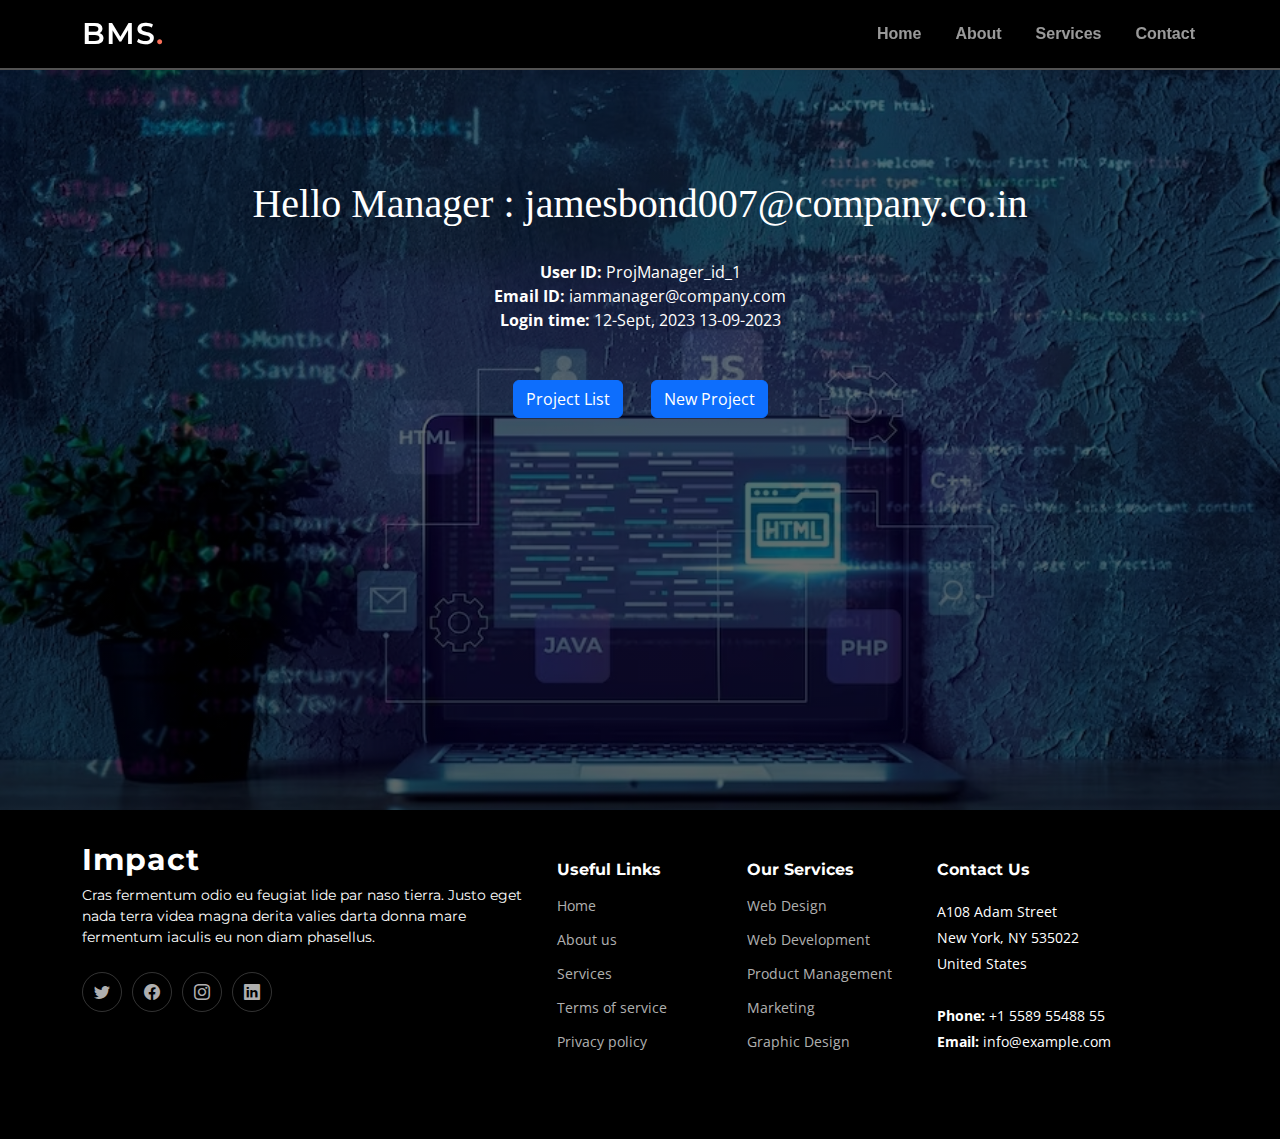
<file: CodeFury_BTS_FRONTEND/projectmanagement.html>
<!DOCTYPE html>
<html lang="en">

<head>
  <meta charset="utf-8">
  <meta content="width=device-width, initial-scale=1.0" name="viewport">

  <title>Impact Bootstrap Template - Portfolio Details</title>
  <meta content="" name="description">
  <meta content="" name="keywords">

  <!-- Favicons -->
  <link href="assets/img/favicon.png" rel="icon">
  <link href="assets/img/apple-touch-icon.png" rel="apple-touch-icon">

  <!-- Google Fonts -->
  <link rel="preconnect" href="https://fonts.googleapis.com">
  <link rel="preconnect" href="https://fonts.gstatic.com" crossorigin>
  <link href="https://fonts.googleapis.com/css2?family=Open+Sans:ital,wght@0,300;0,400;0,500;0,600;0,700;1,300;1,400;1,600;1,700&family=Montserrat:ital,wght@0,300;0,400;0,500;0,600;0,700;1,300;1,400;1,500;1,600;1,700&family=Raleway:ital,wght@0,300;0,400;0,500;0,600;0,700;1,300;1,400;1,500;1,600;1,700&display=swap" rel="stylesheet">

  <link href="assets/vendor/bootstrap/css/bootstrap.min.css" rel="stylesheet">
  <link href="assets/vendor/bootstrap-icons/bootstrap-icons.css" rel="stylesheet">
  <link href="assets/vendor/aos/aos.css" rel="stylesheet">
  <link href="assets/vendor/glightbox/css/glightbox.min.css" rel="stylesheet">
  <link href="assets/vendor/swiper/swiper-bundle.min.css" rel="stylesheet">

  <!-- Template Main CSS File -->
  <link href="assets/css/main.css" rel="stylesheet">

  <!-- =======================================================
  * Template Name: Impact
  * Updated: Jul 27 2023 with Bootstrap v5.3.1
  * Template URL: https://bootstrapmade.com/impact-bootstrap-business-website-template/
  * Author: BootstrapMade.com
  * License: https://bootstrapmade.com/license/
  ======================================================== -->
</head>

<style>

  .header{
  background-color: rgb(0, 0, 0);
  border-bottom: 2px rgb(82, 82, 82) solid;
}

.box{
  background: #000;
/* background: linear-gradient(to right, #e6cfff, #f8a0ff, #b36cff); */
  background: linear-gradient(to right, #4b0082, #4b0082);
  --color-primary:  rgb(176, 174, 209);
}

.signin-btn {
    display: flex;
    justify-content: right;
    align-items: right;
    margin-top: 15px;
  }

.purple {
  --color-primary : #4b0082;
  --font-primary: "Montserrat", sans-serif;
  --font-secondary: "Poppins", sans-serif;
}

.rectangle {
  background: #000;
/* background: linear-gradient(to right, #e6cfff, #f8a0ff, #b36cff); */
  background: linear-gradient(to right,rgb(176, 174, 209), rgb(176, 174, 209));
  --color-primary : #4b0082;
}

a:hover1 {
  color:  #f85a40;
  text-decoration: none;
}


.box1 .row{
        background-color: rgb(245, 237, 252);
        
    }

.bl .pdeets{
        margin-bottom: 20px;
        margin-top: 30px;
        font-size: 30px;
        font-style: 'Montserrat'; 
        font-family: 'sans-serif';
    }

    /* .box1{
        background: #000;
    } */

.box1 .innerbox{
        background-color: rgb(206, 180, 230);
        margin-top: 20px;
        border-radius: 24px;
        font-size: 20px;
        font-style: 'Montserrat'; 
        font-family: 'sans-serif';
    }

.box2{
        background-color: rgb(255, 255, 255);
        border-radius: 22px;
        padding: 20px 20px;
        margin-top: 20px;
    }
    .mheading{
        text-align: center;
        font-family: 'Frank Ruhl Libre', serif;
font-family: 'Outfit', sans-serif;
font-family: 'Playfair Display', serif;
font-family: 'Ruwudu', serif;
color: white;

    }
    .mysection{
        /* background:  url('images/back_1.jpg'); */
        background-image: linear-gradient(to bottom, rgba(0, 0, 0, 0.5), rgba(0, 0, 0, 0.6)), url('images/back_1.jpg');
        background-size: cover;
        background-position: center;
        background-size: cover;
        height: 90vh;
        padding-top: 180px;
        margin: auto;
    }
    .mypara{
        text-align: center;
        
        width: 50%;
        margin: auto;
        color: white;
        /* margin-top: 50px; */
    }

</style>

<body>


    <header id="header" class="header d-flex align-items-center">

        <div class="container-fluid container-xl d-flex align-items-center justify-content-between">
          <a href="index.html" class="logo d-flex align-items-center">
            <!-- Uncomment the line below if you also wish to use an image logo -->
            <!-- <img src="assets/img/logo.png" alt=""> -->
            <h1>BMS<span>.</span></h1>
          </a>
          <nav id="navbar" class="navbar">
            <ul>
              <li><a href="index.html#hero">Home</a></li>
          
                <li><a href="index.html#about">About</a></li>
              
              <li><a href="index.html#services">Services</a></li>
    
              <li><a href="index.html#contact">Contact</a></li>
            </ul>
          </nav><!-- .navbar -->
    
          <i class="mobile-nav-toggle mobile-nav-show bi bi-list"></i>
          <i class="mobile-nav-toggle mobile-nav-hide d-none bi bi-x"></i>
    
        </div>
      </header>
  <section class="container-fluid mysection">
    <h1 class="mheading">Hello Manager : jamesbond007@company.co.in</h1><br>
    <p class="mypara">
        <strong> User ID: </strong> ProjManager_id_1<br>
        <strong>Email ID: </strong> iammanager@company.com<br>
        <strong>Login time: </strong><span id="#000"> 12-Sept, 2023  13-09-2023</span>
        <br><br><br>
        <button type="button" class="btn btn-primary"><a class="alink" href="manager_proj_list.html"  style="color: #fff;">Project List</a></button>
        &nbsp;&nbsp;&nbsp;&nbsp;&nbsp;
        <button type="button" class="btn btn-primary"><a class="alink" href="create_new_project.html"  style="color: #fff;">New Project</a></button>
    </p>
   
</section>
  <!-- ======= Footer ======= -->
  <footer id="footer" class="footer" style="background-color: #000;">

    <div class="container">
      <div class="row gy-4">
        <div class="col-lg-5 col-md-12 footer-info">
          <a href="index.html" class="logo d-flex align-items-center">
            <span>Impact</span>
          </a>
          <p>Cras fermentum odio eu feugiat lide par naso tierra. Justo eget nada terra videa magna derita valies darta donna mare fermentum iaculis eu non diam phasellus.</p>
          <div class="social-links d-flex mt-4">
            <a href="#" class="twitter"><i class="bi bi-twitter"></i></a>
            <a href="#" class="facebook"><i class="bi bi-facebook"></i></a>
            <a href="#" class="instagram"><i class="bi bi-instagram"></i></a>
            <a href="#" class="linkedin"><i class="bi bi-linkedin"></i></a>
          </div>
        </div>

        <div class="col-lg-2 col-6 footer-links">
          <h4>Useful Links</h4>
          <ul>
            <li><a href="#">Home</a></li>
            <li><a href="#">About us</a></li>
            <li><a href="#">Services</a></li>
            <li><a href="#">Terms of service</a></li>
            <li><a href="#">Privacy policy</a></li>
          </ul>
        </div>

        <div class="col-lg-2 col-6 footer-links">
          <h4>Our Services</h4>
          <ul>
            <li><a href="#">Web Design</a></li>
            <li><a href="#">Web Development</a></li>
            <li><a href="#">Product Management</a></li>
            <li><a href="#">Marketing</a></li>
            <li><a href="#">Graphic Design</a></li>
          </ul>
        </div>

        <div class="col-lg-3 col-md-12 footer-contact text-center text-md-start">
          <h4>Contact Us</h4>
          <p>
            A108 Adam Street <br>
            New York, NY 535022<br>
            United States <br><br>
            <strong>Phone:</strong> +1 5589 55488 55<br>
            <strong>Email:</strong> info@example.com<br>
          </p>

        </div>

      </div>
    </div>


  </footer><!-- End Footer -->
  <!-- End Footer -->

  <a href="#" class="scroll-top d-flex align-items-center justify-content-center"><i class="bi bi-arrow-up-short"></i></a>

  <div id="preloader"></div>

  <!-- Vendor JS Files -->
  <script src="assets/vendor/bootstrap/js/bootstrap.bundle.min.js"></script>
  <script src="assets/vendor/aos/aos.js"></script>
  <script src="assets/vendor/glightbox/js/glightbox.min.js"></script>
  <script src="assets/vendor/purecounter/purecounter_vanilla.js"></script>
  <script src="assets/vendor/swiper/swiper-bundle.min.js"></script>
  <script src="assets/vendor/isotope-layout/isotope.pkgd.min.js"></script>
  <script src="assets/vendor/php-email-form/validate.js"></script>

  <!-- Template Main JS File -->
  <script src="assets/js/main.js"></script>

</body>


</html>
</file>
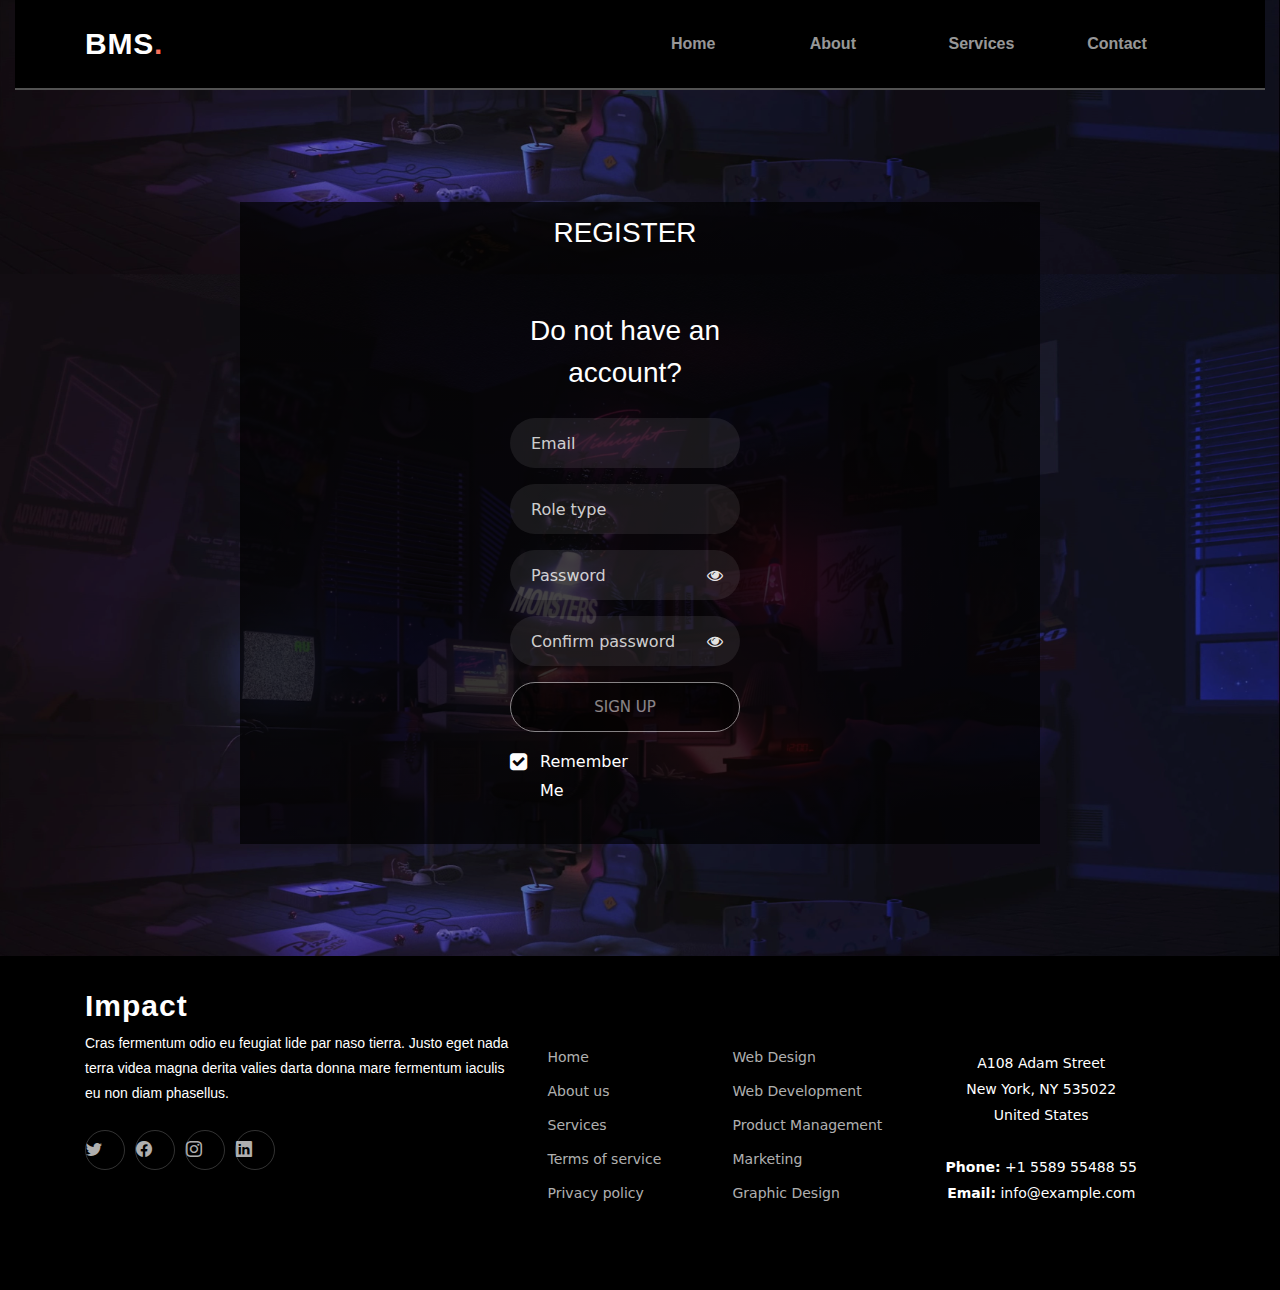
<file: CodeFury_BTS_FRONTEND/register.html>
<!doctype html>
<html lang="en">
  <head>
  	<title>Login</title>

	  <link href="assets/vendor/bootstrap/css/bootstrap.min.css" rel="stylesheet">
	  <link href="assets/vendor/bootstrap-icons/bootstrap-icons.css" rel="stylesheet">
	  <link href="assets/vendor/aos/aos.css" rel="stylesheet">
	  <link href="assets/vendor/glightbox/css/glightbox.min.css" rel="stylesheet">
	  <link href="assets/vendor/swiper/swiper-bundle.min.css" rel="stylesheet">
	  <link rel="preconnect" href="https://fonts.gstatic.com" crossorigin>
	  <link href="https://fonts.googleapis.com/css2?family=Cantata+One&family=DM+Serif+Display&family=Gloock&display=swap" rel="stylesheet">

    <meta charset="utf-8">
    <meta name="viewport" content="width=device-width, initial-scale=1, shrink-to-fit=no">

	<link href="https://fonts.googleapis.com/css?family=Lato:300,400,700&display=swap" rel="stylesheet">

	<link rel="stylesheet" href="https://stackpath.bootstrapcdn.com/font-awesome/4.7.0/css/font-awesome.min.css">
	
	<link rel="stylesheet" href="css/style.css">
	 <link href="assets/css/main.css" rel="stylesheet">
	 <link rel="stylesheet" href="assets/css/register.css">

	</head>
	<body class="myimg" style="background-image: url(assets/img/back_3.jpg);">

		<div class="container-fluid mybox mybox2">
		<header id="header" class="header d-flex align-items-center">
			<div class="container-fluid container-xl d-flex align-items-center justify-content-between">
				<a href="index.html" class="logo d-flex">
				<h1>BMS<span>.</span></h1>
				</a>
				<nav id="navbar" class="navbar mynav">
					<ul class="myul">
						<li><a href="index.html#hero">Home</a></li>
						<li><a href="index.html#about">About</a></li>
						<li><a href="index.html#services">Services</a></li>
						<li><a href="index.html#contact">Contact</a></li>
					</ul>
				</nav>
				<i class="mobile-nav-toggle mobile-nav-show bi bi-list mymenu"></i>
				<i class="mobile-nav-toggle mobile-nav-hide d-none bi bi-x mymenu"></i>
			</div>
		</header>
	<section class="ftco-section mybox" >
		<div class="container myboxlogin">
			<div class="row justify-content-center">
				<div class="col-md-6 text-center mb-5">
					<h2 class="heading-section">REGISTER</h2>
				</div>
			</div>
			<div class="row justify-content-center mybox">
				<div class="col-md-6 col-lg-4 mybox">
					<div class="login-wrap p-0 mybox">
		      	<h3 class="mb-4 text-center">Do not have an account?</h3>
		      	<form action="#" class="signin-form">
		      		<div class="form-group">
		      			<input type="text" class="form-control" id="email-p" placeholder="Email" required>
		      		</div>
					  <div class="form-group">
						<input type="text" class="form-control" id="role-p" placeholder="Role type" required>
					</div>
	            <div class="form-group">
	              <input id="password-field" type="password" class="form-control"  placeholder="Password" required>
	              <span toggle="#password-field" class="fa fa-fw fa-eye field-icon toggle-password"></span>
	            </div>
				<div class="form-group">
					<input id="password-field" type="password" class="form-control" placeholder="Confirm password" required>
					<span toggle="#password-field" class="fa fa-fw fa-eye field-icon toggle-password"></span>
				  </div>
	            <div class="form-group">
	            	<button type="submit" id="r-btn" class="form-control btn btn-primary submit px-3 mybtn
					" >Sign Up</button>
	            </div>
	            <div class="form-group d-md-flex">
	            	<div class="w-50">
		            	<label class="checkbox-wrap checkbox-primary">Remember Me
									  <input type="checkbox" id='chk-p' checked>
									  <span class="checkmark"></span>
									</label>
								</div>
	            </div>
	          </form>
	          
		      </div>
				</div>
			</div>
		</div>
		</div>
	</section>
	<footer id="footer" class="footer" style="background-color: #000;">

		<div class="container">
		  <div class="row gy-4">
			<div class="col-lg-5 col-md-12 footer-info">
			  <a href="index.html" class="logo d-flex align-items-center">
				<span>Impact</span>
			  </a>
			  <p>Cras fermentum odio eu feugiat lide par naso tierra. Justo eget nada terra videa magna derita valies darta donna mare fermentum iaculis eu non diam phasellus.</p>
			  <div class="social-links d-flex mt-4">
				<a href="#" class="twitter"><i class="bi bi-twitter"></i></a>
				<a href="#" class="facebook"><i class="bi bi-facebook"></i></a>
				<a href="#" class="instagram"><i class="bi bi-instagram"></i></a>
				<a href="#" class="linkedin"><i class="bi bi-linkedin"></i></a>
			  </div>
			</div>
	
			<div class="col-lg-2 col-6 footer-links">
			  <h4>Useful Links</h4>
			  <ul>
				<li><a href="#">Home</a></li>
				<li><a href="#">About us</a></li>
				<li><a href="#">Services</a></li>
				<li><a href="#">Terms of service</a></li>
				<li><a href="#">Privacy policy</a></li>
			  </ul>
			</div>
	
			<div class="col-lg-2 col-6 footer-links">
			  <h4>Our Services</h4>
			  <ul>
				<li><a href="#">Web Design</a></li>
				<li><a href="#">Web Development</a></li>
				<li><a href="#">Product Management</a></li>
				<li><a href="#">Marketing</a></li>
				<li><a href="#">Graphic Design</a></li>
			  </ul>
			</div>
	
			<div class="col-lg-3 col-md-12 footer-contact text-center text-md-start">
			  <h4>Contact Us</h4>
			  <p>
				A108 Adam Street <br>
				New York, NY 535022<br>
				United States <br><br>
				<strong>Phone:</strong> +1 5589 55488 55<br>
				<strong>Email:</strong> info@example.com<br>
			  </p>
	
			</div>
	
		  </div>
		</div>
	
	  </footer>
	<script src="js/jquery.min.js"></script>
  <script src="js/popper.js"></script>
  <script src="js/bootstrap.min.js"></script>
  <script src="js/main.js"></script>
  <script src="assets/js/register.js"></script>

	</body>
</html>
</file>
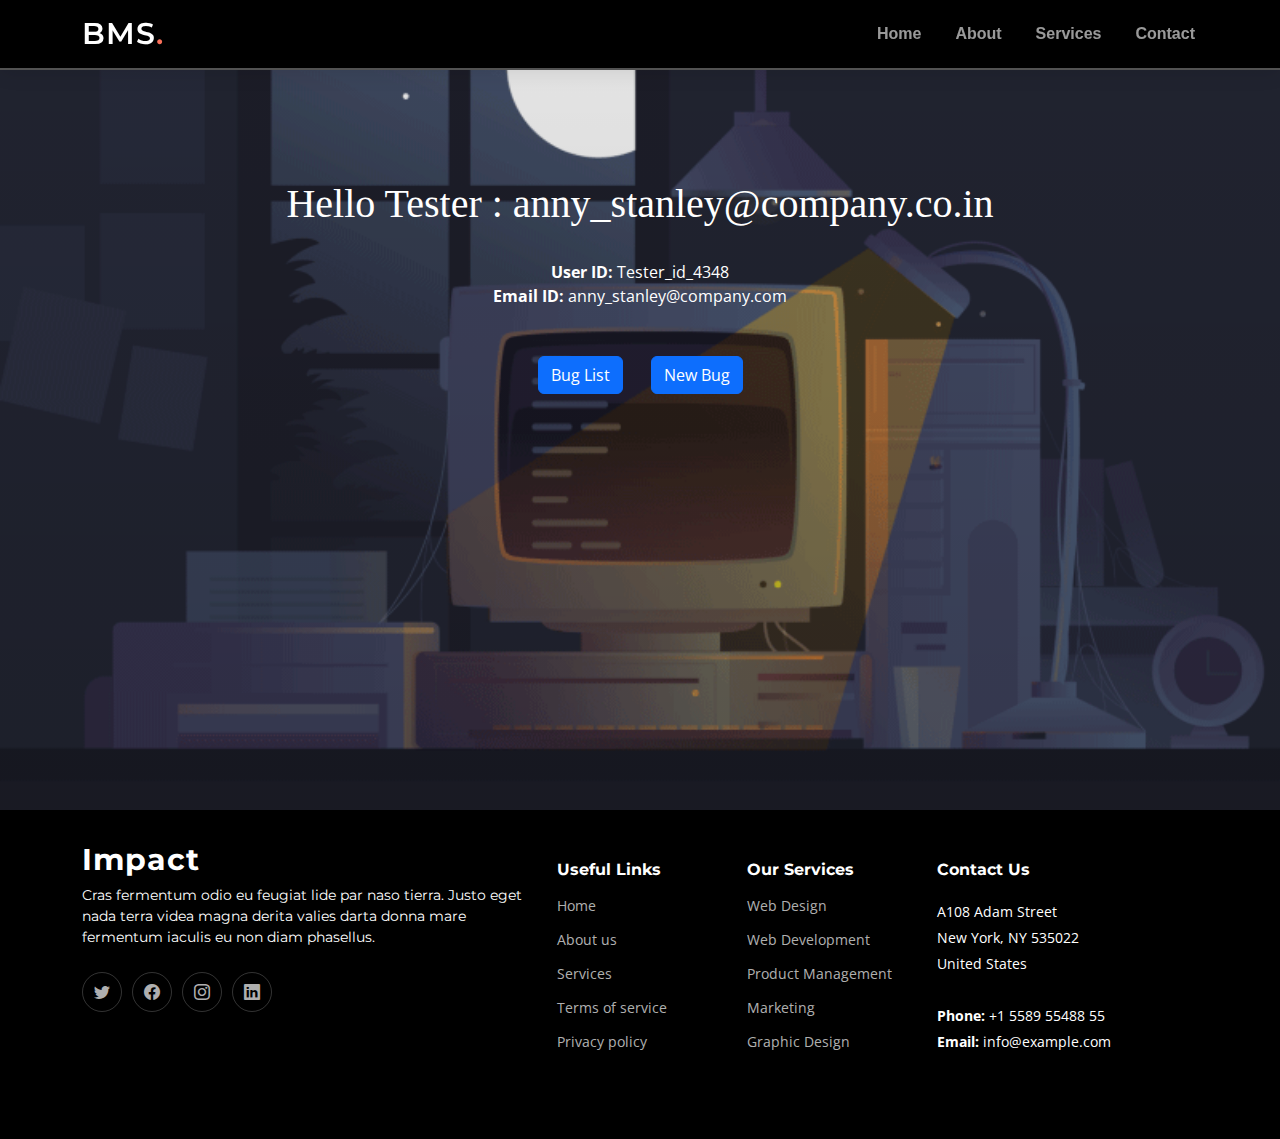
<file: CodeFury_BTS_FRONTEND/tester.html>
<!DOCTYPE html>
<html lang="en">

<head>
  <meta charset="utf-8">
  <meta content="width=device-width, initial-scale=1.0" name="viewport">

  <title>Impact Bootstrap Template - Portfolio Details</title>
  <meta content="" name="description">
  <meta content="" name="keywords">

  <!-- Favicons -->
  <link href="assets/img/favicon.png" rel="icon">
  <link href="assets/img/apple-touch-icon.png" rel="apple-touch-icon">

  <!-- Google Fonts -->
  <link rel="preconnect" href="https://fonts.googleapis.com">
  <link rel="preconnect" href="https://fonts.gstatic.com" crossorigin>
  <link href="https://fonts.googleapis.com/css2?family=Open+Sans:ital,wght@0,300;0,400;0,500;0,600;0,700;1,300;1,400;1,600;1,700&family=Montserrat:ital,wght@0,300;0,400;0,500;0,600;0,700;1,300;1,400;1,500;1,600;1,700&family=Raleway:ital,wght@0,300;0,400;0,500;0,600;0,700;1,300;1,400;1,500;1,600;1,700&display=swap" rel="stylesheet">

  <link href="assets/vendor/bootstrap/css/bootstrap.min.css" rel="stylesheet">
  <link href="assets/vendor/bootstrap-icons/bootstrap-icons.css" rel="stylesheet">
  <link href="assets/vendor/aos/aos.css" rel="stylesheet">
  <link href="assets/vendor/glightbox/css/glightbox.min.css" rel="stylesheet">
  <link href="assets/vendor/swiper/swiper-bundle.min.css" rel="stylesheet">

  <!-- Template Main CSS File -->
  <link href="assets/css/main.css" rel="stylesheet">

  <!-- =======================================================
  * Template Name: Impact
  * Updated: Jul 27 2023 with Bootstrap v5.3.1
  * Template URL: https://bootstrapmade.com/impact-bootstrap-business-website-template/
  * Author: BootstrapMade.com
  * License: https://bootstrapmade.com/license/
  ======================================================== -->
</head>

<style>

  .header{
  background-color: rgb(0, 0, 0);
  border-bottom: 2px rgb(82, 82, 82) solid;
}

.box{
  background: #000;
/* background: linear-gradient(to right, #e6cfff, #f8a0ff, #b36cff); */
  background: linear-gradient(to right, #4b0082, #4b0082);
  --color-primary:  rgb(176, 174, 209);
}

.signin-btn {
    display: flex;
    justify-content: right;
    align-items: right;
    margin-top: 15px;
  }

.purple {
  --color-primary : #4b0082;
  --font-primary: "Montserrat", sans-serif;
  --font-secondary: "Poppins", sans-serif;
}

.rectangle {
  background: #000;
/* background: linear-gradient(to right, #e6cfff, #f8a0ff, #b36cff); */
  background: linear-gradient(to right,rgb(176, 174, 209), rgb(176, 174, 209));
  --color-primary : #4b0082;
}

a:hover1 {
  color:  #f85a40;
  text-decoration: none;
}


.box1 .row{
        background-color: rgb(245, 237, 252);
        
    }

.bl .pdeets{
        margin-bottom: 20px;
        margin-top: 30px;
        font-size: 30px;
        font-style: 'Montserrat'; 
        font-family: 'sans-serif';
    }

    /* .box1{
        background: #000;
    } */

.box1 .innerbox{
        background-color: rgb(206, 180, 230);
        margin-top: 20px;
        border-radius: 24px;
        font-size: 20px;
        font-style: 'Montserrat'; 
        font-family: 'sans-serif';
    }

.box2{
        background-color: rgb(255, 255, 255);
        border-radius: 22px;
        padding: 20px 20px;
        margin-top: 20px;
    }
    .mheading{
        text-align: center;
        font-family: 'Frank Ruhl Libre', serif;
font-family: 'Outfit', sans-serif;
font-family: 'Playfair Display', serif;
font-family: 'Ruwudu', serif;
color: white;

    }
    .mysection{
        /* background:  url('images/back_1.jpg'); */
        background-image:linear-gradient(to bottom, rgba(0, 0, 0, 0.1), rgba(0, 0, 0, 0.2)), url('images/np2.gif');
        background-size: cover;
        background-position: center;
        background-size: cover;
        height: 90vh;
        padding-top: 180px;
        margin: auto;
    }
    .mypara{
        text-align: center;
        
        width: 50%;
        margin: auto;
        color: white;
        /* margin-top: 50px; */
    }

</style>

<body>


    <header id="header" class="header d-flex align-items-center">

        <div class="container-fluid container-xl d-flex align-items-center justify-content-between">
          <a href="index.html" class="logo d-flex align-items-center">
            <!-- Uncomment the line below if you also wish to use an image logo -->
            <!-- <img src="assets/img/logo.png" alt=""> -->
            <h1>BMS<span>.</span></h1>
          </a>
          <nav id="navbar" class="navbar">
            <ul>
              <li><a href="index.html#hero">Home</a></li>
          
                <li><a href="index.html#about">About</a></li>
              
              <li><a href="index.html#services">Services</a></li>
    
              <li><a href="index.html#contact">Contact</a></li>
            </ul>
          </nav><!-- .navbar -->
    
          <i class="mobile-nav-toggle mobile-nav-show bi bi-list"></i>
          <i class="mobile-nav-toggle mobile-nav-hide d-none bi bi-x"></i>
    
        </div>
      </header>
  <section class="container-fluid mysection">
    <h1 class="mheading">Hello Tester : anny_stanley@company.co.in</h1><br>
    <p class="mypara">
        <strong> User ID: </strong> Tester_id_4348<br>
        <strong>Email ID: </strong> anny_stanley@company.com<br>
        <br><br>
        <button type="button" class="btn btn-primary"><a class="alink" href="tester_bug_details.html"  style="color: #fff;">Bug List</a></button>
        &nbsp;&nbsp;&nbsp;&nbsp;&nbsp;
        <button type="button" class="btn btn-primary"><a class="alink" href="report_bug.html"  style="color: #fff;">  New Bug  </a></button>
    </p>
   
</section>
  <!-- ======= Footer ======= -->
  <footer id="footer" class="footer" style="background-color: #000;">

    <div class="container">
      <div class="row gy-4">
        <div class="col-lg-5 col-md-12 footer-info">
          <a href="index.html" class="logo d-flex align-items-center">
            <span>Impact</span>
          </a>
          <p>Cras fermentum odio eu feugiat lide par naso tierra. Justo eget nada terra videa magna derita valies darta donna mare fermentum iaculis eu non diam phasellus.</p>
          <div class="social-links d-flex mt-4">
            <a href="#" class="twitter"><i class="bi bi-twitter"></i></a>
            <a href="#" class="facebook"><i class="bi bi-facebook"></i></a>
            <a href="#" class="instagram"><i class="bi bi-instagram"></i></a>
            <a href="#" class="linkedin"><i class="bi bi-linkedin"></i></a>
          </div>
        </div>

        <div class="col-lg-2 col-6 footer-links">
          <h4>Useful Links</h4>
          <ul>
            <li><a href="#">Home</a></li>
            <li><a href="#">About us</a></li>
            <li><a href="#">Services</a></li>
            <li><a href="#">Terms of service</a></li>
            <li><a href="#">Privacy policy</a></li>
          </ul>
        </div>

        <div class="col-lg-2 col-6 footer-links">
          <h4>Our Services</h4>
          <ul>
            <li><a href="#">Web Design</a></li>
            <li><a href="#">Web Development</a></li>
            <li><a href="#">Product Management</a></li>
            <li><a href="#">Marketing</a></li>
            <li><a href="#">Graphic Design</a></li>
          </ul>
        </div>

        <div class="col-lg-3 col-md-12 footer-contact text-center text-md-start">
          <h4>Contact Us</h4>
          <p>
            A108 Adam Street <br>
            New York, NY 535022<br>
            United States <br><br>
            <strong>Phone:</strong> +1 5589 55488 55<br>
            <strong>Email:</strong> info@example.com<br>
          </p>

        </div>

      </div>
    </div>

    <!--
      <div class="container mt-4">
      <div class="copyright">
        &copy; Copyright <strong><span>Impact</span></strong>. All Rights Reserved
      </div>
      <div class="credits">
        Designed by <a href="https://bootstrapmade.com/">BootstrapMade</a>
      </div>
    </div>
  -->

  </footer><!-- End Footer -->
  <!-- End Footer -->

  <a href="#" class="scroll-top d-flex align-items-center justify-content-center"><i class="bi bi-arrow-up-short"></i></a>

  <div id="preloader"></div>

  <!-- Vendor JS Files -->
  <script src="assets/vendor/bootstrap/js/bootstrap.bundle.min.js"></script>
  <script src="assets/vendor/aos/aos.js"></script>
  <script src="assets/vendor/glightbox/js/glightbox.min.js"></script>
  <script src="assets/vendor/purecounter/purecounter_vanilla.js"></script>
  <script src="assets/vendor/swiper/swiper-bundle.min.js"></script>
  <script src="assets/vendor/isotope-layout/isotope.pkgd.min.js"></script>
  <script src="assets/vendor/php-email-form/validate.js"></script>

  <!-- Template Main JS File -->
  <script src="assets/js/main.js"></script>

</body>


</html>
</file>
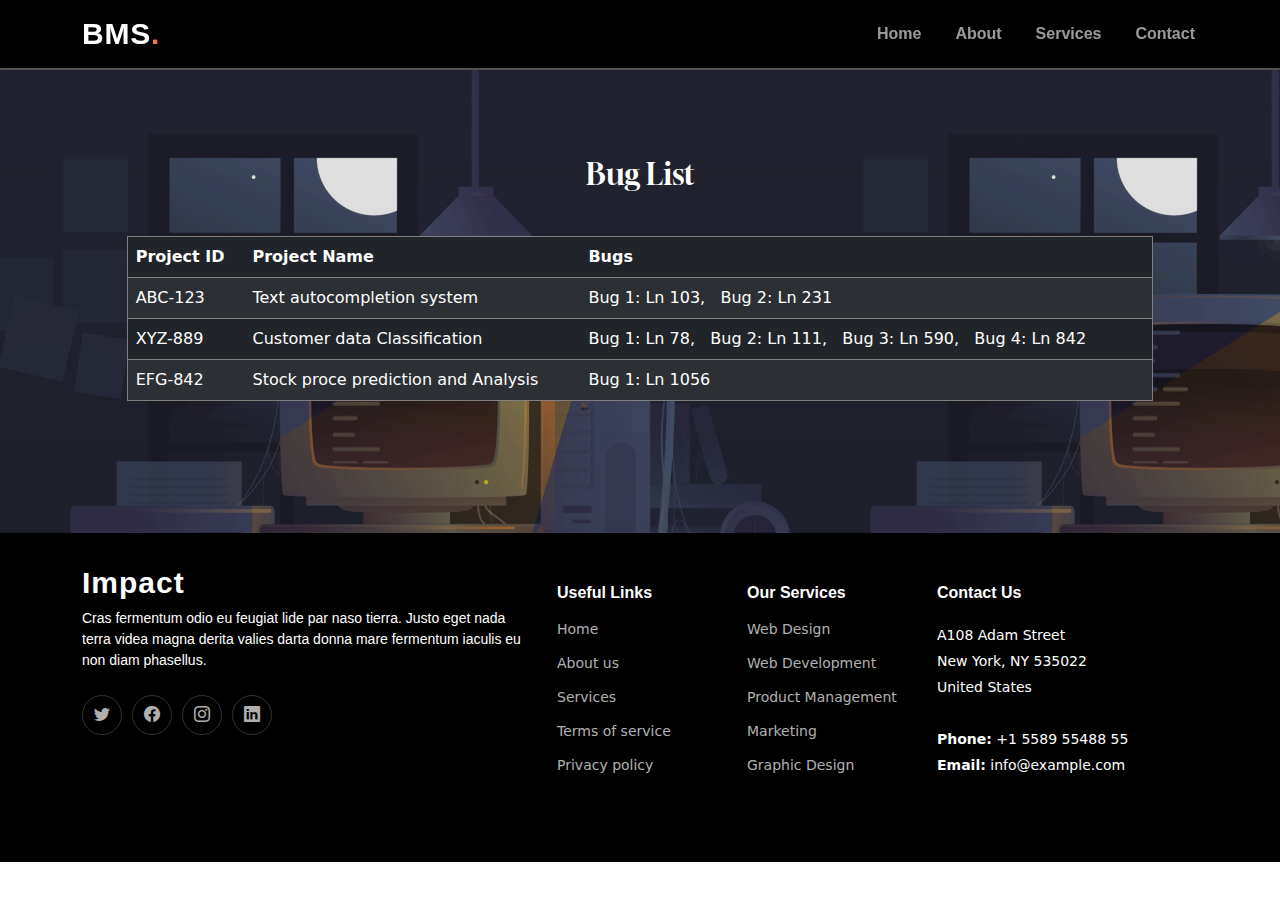
<file: CodeFury_BTS_FRONTEND/tester_bug_details.html>
<!DOCTYPE html>
<html>
<head>
    <title>Project Details</title>
    <link href="assets/vendor/bootstrap/css/bootstrap.min.css" rel="stylesheet">
    <link href="assets/vendor/bootstrap-icons/bootstrap-icons.css" rel="stylesheet">
    <link href="assets/vendor/aos/aos.css" rel="stylesheet">
    <link href="assets/vendor/glightbox/css/glightbox.min.css" rel="stylesheet">
    <link href="assets/vendor/swiper/swiper-bundle.min.css" rel="stylesheet">
    <link rel="preconnect" href="https://fonts.gstatic.com" crossorigin>
    <link href="https://fonts.googleapis.com/css2?family=Cantata+One&family=DM+Serif+Display&family=Gloock&display=swap" rel="stylesheet">
    <!-- Template Main CSS File -->
    <link href="assets/css/main.css" rel="stylesheet">
</head>
<style>

.mytable{
      padding: 30px 30px;
      border: 1px rgb(131, 127, 127) solid;
    }

    .box1, .mydiv{
      background-image:linear-gradient(to bottom, rgba(0, 0, 0, 0.1), rgba(0, 0, 0, 0.2)), url('images/np2.gif');
      height: 100%;
      width: 100%;
    }
    .bl, .pdeets{
        margin-bottom: 20px;
        margin-top: 30px;
        font-size: 30px;
        font-family: 'Cantata One', serif;
    font-family: 'DM Serif Display', serif;
    font-family: 'Gloock', serif;
    }
    /* .box1{
        background: #000;
    } */
    .box1 .innerbox{
      background-color: #000;
        margin-top: 20px;
        border-radius: 24px;
        font-size: 20px;

    }
    .box2{
        opacity: 1;
        border-radius: 22px;
        padding: 20px 20px;
        margin-top: 20px;
    }
    .box1, .row1{
      background-color: #000;
      height: 100vh;
    }

</style>
<body>
    <header id="header" class="header d-flex align-items-center">
        <div class="container-fluid container-xl d-flex align-items-center justify-content-between">
            <a href="index.html" class="logo d-flex align-items-center">
                <!-- Uncomment the line below if you also wish to use an image logo -->
                <!-- <img src="assets/img/logo.png" alt=""> -->
            <h1>BMS<span>.</span></h1>
            </a>
            <nav id="navbar" class="navbar mynav">
                <ul class="myul">
                    <li><a href="index.html#hero">Home</a></li>
                    <li><a href="index.html#about">About</a></li>
                    <li><a href="index.html#services">Services</a></li>
                    <li><a href="index.html#contact">Contact</a></li>
                </ul>
            </nav>
            <i class="mobile-nav-toggle mobile-nav-show bi bi-list"></i>
            <i class="mobile-nav-toggle mobile-nav-hide d-none bi bi-x"></i>
        </div>
    </header>

    <div class="mydiv">
      <div class="col-md-10 mx-auto">
          <div class="project-box box2">
              <h2 class="bl" style="color: white; text-align: center;"><br>Bug List</h2><br>
              <table class="table table-dark table-striped mytable">
                  <thead>
                      <tr>
                          <th>Project ID</th>
                          <th>Project Name</th>
                          <th>Bugs</th>
                      </tr>
                  </thead>
                  <tbody>
                      <tr>
                          <td>ABC-123</td>
                          <td>Text autocompletion system</td>
                          <td>Bug 1: Ln 103, &nbsp; Bug 2: Ln 231</td>
                      </tr>

                      <tr>
                        <td>XYZ-889</td>
                        <td>Customer data Classification</td>
                        <td>Bug 1: Ln 78,  &nbsp;  Bug 2: Ln 111,  &nbsp;  Bug 3: Ln 590,  &nbsp; Bug 4: Ln 842</td>
                    </tr>

                    <tr>
                      <td>EFG-842</td>
                      <td>Stock proce prediction and Analysis</td>
                      <td>Bug 1: Ln 1056</td>
                  </tr> 
                  </tbody>
              </table> <br><br><br><br>
          </div>
      </div>
  </div>

     <!-- ======= Footer ======= -->
  <footer id="footer" class="footer" style="background-color: #000;">
    <div class="container">
      <div class="row gy-4" style="background-color: #000;">
        <div class="col-lg-5 col-md-12 footer-info">
          <a href="index.html" class="logo d-flex align-items-center">
            <span>Impact</span>
          </a>
          <p>Cras fermentum odio eu feugiat lide par naso tierra. Justo eget nada terra videa magna derita valies darta donna mare fermentum iaculis eu non diam phasellus.</p>
          <div class="social-links d-flex mt-4">
            <a href="#" class="twitter"><i class="bi bi-twitter"></i></a>
            <a href="#" class="facebook"><i class="bi bi-facebook"></i></a>
            <a href="#" class="instagram"><i class="bi bi-instagram"></i></a>
            <a href="#" class="linkedin"><i class="bi bi-linkedin"></i></a>
          </div>
        </div>

        <div class="col-lg-2 col-6 footer-links">
          <h4>Useful Links</h4>
          <ul>
            <li><a href="#">Home</a></li>
            <li><a href="#">About us</a></li>
            <li><a href="#">Services</a></li>
            <li><a href="#">Terms of service</a></li>
            <li><a href="#">Privacy policy</a></li>
          </ul>
        </div>

        <div class="col-lg-2 col-6 footer-links">
          <h4>Our Services</h4>
          <ul>
            <li><a href="#">Web Design</a></li>
            <li><a href="#">Web Development</a></li>
            <li><a href="#">Product Management</a></li>
            <li><a href="#">Marketing</a></li>
            <li><a href="#">Graphic Design</a></li>
          </ul>
        </div>

        <div class="col-lg-3 col-md-12 footer-contact text-center text-md-start">
          <h4>Contact Us</h4>
          <p>
            A108 Adam Street <br>
            New York, NY 535022<br>
            United States <br><br>
            <strong>Phone:</strong> +1 5589 55488 55<br>
            <strong>Email:</strong> info@example.com<br>
          </p>

        </div>

      </div>
    </div>

    <!--
      <div class="container mt-4">
      <div class="copyright">
        &copy; Copyright <strong><span>Impact</span></strong>. All Rights Reserved
      </div>
      <div class="credits">
        Designed by <a href="https://bootstrapmade.com/">BootstrapMade</a>
      </div>
    </div>
  -->

  </footer><!-- End Footer -->
  <!-- End Footer -->

  <a href="#" class="scroll-top d-flex align-items-center justify-content-center"><i class="bi bi-arrow-up-short"></i></a>

  <div id="preloader"></div>

  

      <!-- Vendor JS Files -->
  <script src="assets/vendor/bootstrap/js/bootstrap.bundle.min.js"></script>
  <script src="assets/vendor/aos/aos.js"></script>
  <script src="assets/vendor/glightbox/js/glightbox.min.js"></script>
  <script src="assets/vendor/purecounter/purecounter_vanilla.js"></script>
  <script src="assets/vendor/swiper/swiper-bundle.min.js"></script>
  <script src="assets/vendor/isotope-layout/isotope.pkgd.min.js"></script>
  <script src="assets/vendor/php-email-form/validate.js"></script>

  <!-- Template Main JS File -->
  <script src="assets/js/main.js"></script>

  
</body>

</html>
</file>
<file: CodeFury_BTS_FRONTEND/assets/css/bug_list.css>
.mysec{
    background: linear-gradient(to bottom, rgba(12, 12, 12, 0.5), rgba(44, 0, 94, 0.7)), 
    url('../img/np6.gif');
background-size: cover;
height: 140vh;
font-family: 'Cantata One', serif;
font-family: 'DM Serif Display', serif;
font-family: 'Gloock', serif;
font-family: 'Old Standard TT', serif;
}

.severity-badge {
  width: 24px;
  height: 24px;
  border-radius: 50%;
  display: inline-block;
  vertical-align: middle;
}

.high-severity {
  background-color: red;
}

.low-severity {
  background-color: lightblue;
}
.med-severity {
  background-color: rgb(235, 233, 114);
}
.mytable{
background: linear-gradient(rgba(8, 8, 8, 0.5), rgba(5, 5, 5, 0.5));
margin: auto;
width: 1600px;
padding: 20px 20px;
background-color: transparent;
}
.table-responsive {
max-width: 1300px;
overflow-x: auto;
}
.bl{    font-family: 'Cantata One', serif;
font-family: 'DM Serif Display', serif;
font-family: 'Gloock', serif;
font-family: 'Old Standard TT', serif;
margin-bottom: 8px;
padding: 20px 20px;
font-size: 34px;
color: white;}
.mytr th{
width: 00px;
}
.mybtn{
width: 100px;
}
.table-responsive {
background-color: transparent;
margin: auto;
width: 1200px;
padding: 20px 20px;
}

.table, .mytable {
background-color: transparent !important;
background-color: transparent !important;
background-color: rgba(0, 0, 0, 0); 
}
</file>
<file: CodeFury_BTS_FRONTEND/assets/css/createnewprojec.css>
.img{
    width: 700px;
    height: 400px;
  }
.header{
  background-color: rgb(0, 0, 0);
  border-bottom: 2px rgb(82, 82, 82) solid;

}

.box{
  background: #000;
  background: linear-gradient(to right, #4b0082, #000000, #4b0082);
}
.custom-bg-purple{
  background: purple;
}
.mysec{
  background: url('../img/np5.gif');
  background-size: cover;
  height: 130vh;
  font-family: 'Cantata One', serif;
font-family: 'DM Serif Display', serif;
font-family: 'Gloock', serif;
font-family: 'Old Standard TT', serif;
}
@media (max-width: 675px) {
  .form-control::placeholder {
    font-size: 14px; 
  }
  .overlay-paragraph{
    width: 300px;
    background: #000;
    font-size: 17px;
  }
  form{
    width: 300px;
  }
  .overlay-paragraph{
    width: 100px;
    padding: 5px 5px;
    background: transparent;
    border: 1px red solid;
  }
}
.overlay-paragraph {
  background: linear-gradient(rgba(0, 0, 0, 0.5), rgba(0, 0, 0, 0.5)), url('../img/np2.gif');
  color: white; 
  padding: 20px; 
  background-blend-mode: overlay; 
  background-size: cover; 
  color: white;
  width: 600px;
  padding: 30px 30px;
  margin-left: 20px;
font-size: 20px;

}
input{
  width: 600px;
}
.myh{
  font-family: 'Cantata One', serif;
font-family: 'DM Serif Display', serif;
font-family: 'Gloock', serif;
font-family: 'Old Standard TT', serif;
font-weight: bolder;
margin-bottom: 44px;
}
.mybtn{
  background-color: #4b0082;
  color: white;
  width: 200px;
  margin-top: 30px;
  font-size: 22px;
}
label{
  margin-top: 10px;
}
input, textarea, select{
background: linear-gradient(rgba(0, 0, 0, 0.8), rgba(24, 11, 70, 0.9));

}
.form-control {
    border: none; 
    border-radius: 0; 
    box-shadow: none; 
    color: white;
  }
  .form-control::placeholder {
  color: white;
}
input[type="text"]:focus::placeholder,
input[type="date"]:focus::placeholder,
textarea:focus::placeholder,
select:focus::placeholder {
    color: white;
}
</file>
<file: CodeFury_BTS_FRONTEND/assets/css/login.css>
*{
    margin: 0px 0px;
    padding: 0px 0px;
    width: 100%;
}
.mymenu{

    width: 50px;
}
.myimg{
    width: 100%;
    background-size: contain;

    background-position: center;
}
.myboxlogin{
    background: linear-gradient(rgba(0, 0, 0, 0.7), rgba(0, 0, 0, 0.7));
    width: 800px;
    padding: 10px 10px;
}
</file>
<file: CodeFury_BTS_FRONTEND/assets/css/register.css>
*{
    margin: 0px 0px;
    padding: 0px 0px;
    width: 100%;
}
.mymenu{

    width: 50px;
}
.myimg{
    width: 100%;
    background-size: contain;
    background-position: center;
}
.myboxlogin{
    background: linear-gradient(rgba(0, 0, 0, 0.7), rgba(0, 0, 0, 0.7));
    width: 800px;
    padding: 10px 10px;
}
</file>
<file: CodeFury_BTS_FRONTEND/assets/css/main.css>
/**
* Template Name: Impact
* Updated: Jul 27 2023 with Bootstrap v5.3.1
* Template URL: https://bootstrapmade.com/impact-bootstrap-business-website-template/
* Author: BootstrapMade.com
* License: https://bootstrapmade.com/license/
*/

/*--------------------------------------------------------------
# Set main reusable colors and fonts using CSS variables
# Learn more about CSS variables at https://developer.mozilla.org/en-US/docs/Web/CSS/Using_CSS_custom_properties
--------------------------------------------------------------*/
/* Fonts */

:root {
  --font-default: "Open Sans", system-ui, -apple-system, "Segoe UI", Roboto, "Helvetica Neue", Arial, "Noto Sans", "Liberation Sans", sans-serif, "Apple Color Emoji", "Segoe UI Emoji", "Segoe UI Symbol", "Noto Color Emoji";
  --font-primary: "Montserrat", sans-serif;
  --font-secondary: "Poppins", sans-serif;
}

/* Colors */
:root {
  --color-default: #222222;
  --color-primary: #008374;
  --color-secondary: #f85a40;
}

/* Smooth scroll behavior */
:root {
  scroll-behavior: smooth;
}

/*--------------------------------------------------------------
# General
--------------------------------------------------------------*/
body {
  font-family: var(--font-default);
  color: var(--color-default);
}

a {
  color: var(--color-primary);
  text-decoration: none;
}

a:hover {
  color: #00b6a1;
  text-decoration: none;
}

h1,
h2,
h3,
h4,
h5,
h6 {
  font-family: var(--font-primary);
}

/*--------------------------------------------------------------
# Sections & Section Header
--------------------------------------------------------------*/
section {
  padding: 60px 0;
  overflow: hidden;
}

.sections-bg {
  background-color: #f6f6f6;
}

.section-header {
  text-align: center;
  padding-bottom: 60px;
}

.section-header h2 {
  font-size: 32px;
  font-weight: 600;
  margin-bottom: 20px;
  padding-bottom: 20px;
  position: relative;
}

.section-header h2:after {
  content: "";
  position: absolute;
  display: block;
  width: 50px;
  height: 3px;
  background: rgb(116, 0, 161);
  left: 0;
  right: 0;
  bottom: 0;
  margin: auto;
}

.section-header p {
  margin-bottom: 0;
  color: #6f6f6f;
}

/*--------------------------------------------------------------
# Breadcrumbs
--------------------------------------------------------------*/
.breadcrumbs .page-header {
  padding: 60px 0 60px 0;
  min-height: 20vh;
  position: relative;
  background-color: var(--color-primary);
}

.breadcrumbs .page-header h2 {
  font-size: 56px;
  font-weight: 500;
  color: #fff;
  font-family: var(--font-secondary);
}

.breadcrumbs .page-header p {
  color: rgba(255, 255, 255, 0.8);
}

.breadcrumbs nav {
  background-color: #f6f6f6;
  padding: 20px 0;
}

.breadcrumbs nav ol {
  display: flex;
  flex-wrap: wrap;
  list-style: none;
  margin: 0;
  padding: 0;
  font-size: 16px;
  font-weight: 600;
  color: var(--color-default);
}

.breadcrumbs nav ol a {
  color: var(--color-primary);
  transition: 0.3s;
}

.breadcrumbs nav ol a:hover {
  text-decoration: underline;
}

.breadcrumbs nav ol li+li {
  padding-left: 10px;
}

.breadcrumbs nav ol li+li::before {
  display: inline-block;
  padding-right: 10px;
  color: var(--color-secondary);
  content: "/";
}

/*--------------------------------------------------------------
# Scroll top button
--------------------------------------------------------------*/
.scroll-top {
  position: fixed;
  visibility: hidden;
  opacity: 0;
  right: 15px;
  bottom: -15px;
  z-index: 99999;
  background: var(--color-secondary);
  width: 44px;
  height: 44px;
  border-radius: 50px;
  transition: all 0.4s;
}

.scroll-top i {
  font-size: 24px;
  color: #fff;
  line-height: 0;
}

.scroll-top:hover {
  background: rgb(116, 0, 161);
  color: #fff;
}

.scroll-top.active {
  visibility: visible;
  opacity: 1;
  bottom: 15px;
}

/*--------------------------------------------------------------
# Preloader
--------------------------------------------------------------*/
#preloader {
  position: fixed;
  inset: 0;
  z-index: 999999;
  overflow: hidden;
  background: #fff;
  transition: all 0.6s ease-out;
}

#preloader:before {
  content: "";
  position: fixed;
  top: calc(50% - 30px);
  left: calc(50% - 30px);
  border: 6px solid #fff;
  border-color: var(--color-primary) transparent var(--color-primary) transparent;
  border-radius: 50%;
  width: 60px;
  height: 60px;
  animation: animate-preloader 1.5s linear infinite;
}

@keyframes animate-preloader {
  0% {
    transform: rotate(0deg);
  }

  100% {
    transform: rotate(360deg);
  }
}

/*--------------------------------------------------------------
# Disable aos animation delay on mobile devices
--------------------------------------------------------------*/
@media screen and (max-width: 768px) {
  [data-aos-delay] {
    transition-delay: 0 !important;
  }
}

/*--------------------------------------------------------------
# Header
--------------------------------------------------------------*/
.topbar {
  background: rgb(116, 0, 161);
  height: 40px;
  font-size: 14px;
  transition: all 0.5s;
  color: #fff;
  padding: 0;
}

.topbar .contact-info i {
  font-style: normal;
  color: #fff;
  line-height: 0;
}

.topbar .contact-info i a,
.topbar .contact-info i span {
  padding-left: 5px;
  color: #fff;
}

@media (max-width: 575px) {

  .topbar .contact-info i a,
  .topbar .contact-info i span {
    font-size: 13px;
  }
}

.topbar .contact-info i a {
  line-height: 0;
  transition: 0.3s;
}

.topbar .contact-info i a:hover {
  color: #fff;
  text-decoration: underline;
}

.topbar .social-links a {
  color: rgba(255, 255, 255, 0.7);
  line-height: 0;
  transition: 0.3s;
  margin-left: 20px;
}

.topbar .social-links a:hover {
  color: #fff;
}

.header {
  transition: all 0.5s;
  z-index: 997;
  height: 90px;
  background-color: var(--color-primary);
}

.header.sticked {
  position: fixed;
  top: 0;
  right: 0;
  left: 0;
  height: 70px;
  box-shadow: 0px 2px 20px rgba(0, 0, 0, 0.1);
}

.header .logo img {
  max-height: 40px;
  margin-right: 6px;
}

.header .logo h1 {
  font-size: 30px;
  margin: 0;
  font-weight: 600;
  letter-spacing: 0.8px;
  color: #fff;
  font-family: var(--font-primary);
}

.header .logo h1 span {
  color: #f96f59;
}

.sticked-header-offset {
  margin-top: 70px;
}

section {
  scroll-margin-top: 70px;
}

/*--------------------------------------------------------------
# Desktop Navigation
--------------------------------------------------------------*/
@media (min-width: 1280px) {
  .navbar {
    padding: 0;
  }

  .navbar ul {
    margin: 0;
    padding: 0;
    display: flex;
    list-style: none;
    align-items: center;
  }

  .navbar li {
    position: relative;
  }

  .navbar>ul>li {
    white-space: nowrap;
    padding: 10px 0 10px 28px;
  }

  .navbar a,
  .navbar a:focus {
    display: flex;
    align-items: center;
    justify-content: space-between;
    padding: 0 3px;
    font-family: var(--font-secondary);
    font-size: 16px;
    font-weight: 600;
    color: rgba(255, 255, 255, 0.6);
    white-space: nowrap;
    transition: 0.3s;
    position: relative;
  }

  .navbar a i,
  .navbar a:focus i {
    font-size: 12px;
    line-height: 0;
    margin-left: 5px;
  }

  .navbar>ul>li>a:before {
    content: "";
    position: absolute;
    width: 100%;
    height: 2px;
    bottom: -6px;
    left: 0;
    background-color: var(--color-secondary);
    visibility: hidden;
    width: 0px;
    transition: all 0.3s ease-in-out 0s;
  }

  .navbar a:hover:before,
  .navbar li:hover>a:before,
  .navbar .active:before {
    visibility: visible;
    width: 100%;
  }

  .navbar a:hover,
  .navbar .active,
  .navbar .active:focus,
  .navbar li:hover>a {
    color: #fff;
  }

  .navbar .dropdown ul {
    display: block;
    position: absolute;
    left: 28px;
    top: calc(100% + 30px);
    margin: 0;
    padding: 10px 0;
    z-index: 99;
    opacity: 0;
    visibility: hidden;
    background: #fff;
    box-shadow: 0px 0px 30px rgba(127, 137, 161, 0.25);
    transition: 0.3s;
    border-radius: 4px;
  }

  .navbar .dropdown ul li {
    min-width: 200px;
  }

  .navbar .dropdown ul a {
    padding: 10px 20px;
    font-size: 15px;
    text-transform: none;
    font-weight: 600;
    color: #006a5d;
  }

  .navbar .dropdown ul a i {
    font-size: 12px;
  }

  .navbar .dropdown ul a:hover,
  .navbar .dropdown ul .active:hover,
  .navbar .dropdown ul li:hover>a {
    color: var(--color-secondary);
  }

  .navbar .dropdown:hover>ul {
    opacity: 1;
    top: 100%;
    visibility: visible;
  }

  .navbar .dropdown .dropdown ul {
    top: 0;
    left: calc(100% - 30px);
    visibility: hidden;
  }

  .navbar .dropdown .dropdown:hover>ul {
    opacity: 1;
    top: 0;
    left: 100%;
    visibility: visible;
  }
}

@media (min-width: 1280px) and (max-width: 1366px) {
  .navbar .dropdown .dropdown ul {
    left: -90%;
  }

  .navbar .dropdown .dropdown:hover>ul {
    left: -100%;
  }
}

@media (min-width: 1280px) {

  .mobile-nav-show,
  .mobile-nav-hide {
    display: none;
  }
}

/*--------------------------------------------------------------
# Mobile Navigation
--------------------------------------------------------------*/
@media (max-width: 1279px) {
  .navbar {
    position: fixed;
    top: 0;
    right: -100%;
    width: 100%;
    max-width: 400px;
    bottom: 0;
    transition: 0.3s;
    z-index: 9997;
  }

  .navbar ul {
    position: absolute;
    inset: 0;
    padding: 50px 0 10px 0;
    margin: 0;
    background: rgb(116, 0, 161);
    overflow-y: auto;
    transition: 0.3s;
    z-index: 9998;
  }

  .navbar a,
  .navbar a:focus {
    display: flex;
    align-items: center;
    justify-content: space-between;
    padding: 10px 20px;
    font-family: var(--font-primary);
    font-size: 15px;
    font-weight: 600;
    color: rgba(255, 255, 255, 0.7);
    white-space: nowrap;
    transition: 0.3s;
  }

  .navbar a i,
  .navbar a:focus i {
    font-size: 12px;
    line-height: 0;
    margin-left: 5px;
  }

  .navbar a:hover,
  .navbar .active,
  .navbar .active:focus,
  .navbar li:hover>a {
    color: #fff;
  }

  .navbar .getstarted,
  .navbar .getstarted:focus {
    background: rgb(91, 5, 161);
    padding: 8px 20px;
    border-radius: 4px;
    margin: 15px;
    color: #fff;
  }

  .navbar .getstarted:hover,
  .navbar .getstarted:focus:hover {
    color: #fff;
    background: rgb(91, 5, 161);
  }

  .navbar .dropdown ul,
  .navbar .dropdown .dropdown ul {
    position: static;
    display: none;
    padding: 10px 0;
    margin: 10px 20px;
    transition: all 0.5s ease-in-out;
    background-color: rgb(91, 5, 161);
    border: 1px solid rgb(91, 5, 161);
  }

  .navbar .dropdown>.dropdown-active,
  .navbar .dropdown .dropdown>.dropdown-active {
    display: block;
  }

  .mobile-nav-show {
    color: rgba(255, 255, 255, 0.6);
    font-size: 28px;
    cursor: pointer;
    line-height: 0;
    transition: 0.5s;
    z-index: 9999;
    margin-right: 10px;
  }

  .mobile-nav-hide {
    color: #fff;
    font-size: 32px;
    cursor: pointer;
    line-height: 0;
    transition: 0.5s;
    position: fixed;
    right: 20px;
    top: 20px;
    z-index: 9999;
  }

  .mobile-nav-active {
    overflow: hidden;
  }

  .mobile-nav-active .navbar {
    right: 0;
  }

  .mobile-nav-active .navbar:before {
    content: "";
    position: fixed;
    inset: 0;
    background: rgb(91, 5, 161);
    z-index: 9996;
  }
}

/*--------------------------------------------------------------
# About Us Section
--------------------------------------------------------------*/
.about h3 {
  font-weight: 700;
  font-size: 28px;
  margin-bottom: 20px;
  font-family: var(--font-secondary);
}

.about .call-us {
  left: 10%;
  right: 10%;
  bottom: 0;
  background-color: #fff;
  box-shadow: 0px 2px 25px rgba(0, 0, 0, 0.08);
  padding: 20px;
  text-align: center;
}

.about .call-us h4 {
  font-size: 24px;
  font-weight: 700;
  margin-bottom: 5px;
}

.about .call-us p {
  font-size: 28px;
  font-weight: 700;
  color: var(--color-primary);
}

.about .content ul {
  list-style: none;
  padding: 0;
}

.about .content ul li {
  padding: 0 0 10px 30px;
  position: relative;
}

.about .content ul i {
  position: absolute;
  font-size: 20px;
  left: 0;
  top: -3px;
  color: var(--color-primary);
}

.about .content p:last-child {
  margin-bottom: 0;
}

.about .play-btn {
  width: 94px;
  height: 94px;
  background: rgb(91, 5, 161);
  border-radius: 50%;
  display: block;
  position: absolute;
  left: calc(50% - 47px);
  top: calc(50% - 47px);
  overflow: hidden;
}

.about .play-btn:before {
  content: "";
  position: absolute;
  width: 120px;
  height: 120px;
  animation-delay: 0s;
  animation: pulsate-btn 2s;
  animation-direction: forwards;
  animation-iteration-count: infinite;
  animation-timing-function: steps;
  opacity: 1;
  border-radius: 50%;
  border: 5px solid rgb(116, 0, 161);
  top: -15%;
  left: -15%;
  background: rgba(198, 16, 0, 0);
}

.about .play-btn:after {
  content: "";
  position: absolute;
  left: 50%;
  top: 50%;
  transform: translateX(-40%) translateY(-50%);
  width: 0;
  height: 0;
  border-top: 10px solid transparent;
  border-bottom: 10px solid transparent;
  border-left: 15px solid #fff;
  z-index: 100;
  transition: all 400ms cubic-bezier(0.55, 0.055, 0.675, 0.19);
}

.about .play-btn:hover:before {
  content: "";
  position: absolute;
  left: 50%;
  top: 50%;
  transform: translateX(-40%) translateY(-50%);
  width: 0;
  height: 0;
  border: none;
  border-top: 10px solid transparent;
  border-bottom: 10px solid transparent;
  border-left: 15px solid #fff;
  z-index: 200;
  animation: none;
  border-radius: 0;
}

.about .play-btn:hover:after {
  border-left: 15px solid var(--color-primary);
  transform: scale(20);
}

@keyframes pulsate-btn {
  0% {
    transform: scale(0.6, 0.6);
    opacity: 1;
  }

  100% {
    transform: scale(1, 1);
    opacity: 0;
  }
}

/*--------------------------------------------------------------
# Clients Section
--------------------------------------------------------------*/
.clients {
  padding: 40px 0;
}

.clients .swiper {
  padding: 10px 0;
}

.clients .swiper-slide img {
  transition: 0.3s;
}

.clients .swiper-slide img:hover {
  transform: scale(1.1);
}

.clients .swiper-pagination {
  margin-top: 20px;
  position: relative;
}

.clients .swiper-pagination .swiper-pagination-bullet {
  width: 12px;
  height: 12px;
  background-color: #fff;
  opacity: 1;
  background-color: #ddd;
}

.clients .swiper-pagination .swiper-pagination-bullet-active {
  background-color: var(--color-primary);
}

/*--------------------------------------------------------------
# Stats Counter Section
--------------------------------------------------------------*/
.stats-counter {
  padding: 40px 0;
}

.stats-counter .stats-item {
  padding: 20px 0;
  border-bottom: 1px solid #e4e4e4;
}

.stats-counter .stats-item .purecounter {
  min-width: 90px;
  padding-right: 15px;
}

.stats-counter .stats-item i {
  font-size: 44px;
  line-height: 0;
  margin-right: 15px;
}

.stats-counter .stats-item span {
  font-size: 40px;
  display: block;
  font-weight: 700;
  color: var(--color-primary);
  line-height: 40px;
}

.stats-counter .stats-item p {
  margin: 0;
  font-family: var(--font-primary);
  font-size: 14px;
}

/*--------------------------------------------------------------
# Call To Action Section
--------------------------------------------------------------*/
.call-to-action .container {
  background: linear-gradient(rgba(0, 0, 0, 0.5), rgba(0, 0, 0, 0.5)), url("../img/cta-bg.jpg") center center;
  background-size: cover;
  padding: 100px 60px;
  border-radius: 15px;
  overflow: hidden;
}

.call-to-action h3 {
  color: #fff;
  font-size: 28px;
  font-weight: 700;
  margin-bottom: 20px;
}

.call-to-action p {
  color: #fff;
  margin-bottom: 20px;
}

.call-to-action .play-btn {
  width: 94px;
  height: 94px;
  margin-bottom: 20px;
  background: rgb(91, 5, 161);
  border-radius: 50%;
  display: inline-block;
  position: relative;
  overflow: hidden;
}

.call-to-action .play-btn:before {
  content: "";
  position: absolute;
  width: 120px;
  height: 120px;
  animation-delay: 0s;
  animation: pulsate-btn 2s;
  animation-direction: forwards;
  animation-iteration-count: infinite;
  animation-timing-function: steps;
  opacity: 1;
  border-radius: 50%;
  border: 5px solid rgba(114, 6, 255, 0.7);
  top: -15%;
  left: -15%;
  background: rgba(198, 16, 0, 0);
}

.call-to-action .play-btn:after {
  content: "";
  position: absolute;
  left: 50%;
  top: 50%;
  transform: translateX(-40%) translateY(-50%);
  width: 0;
  height: 0;
  border-top: 10px solid transparent;
  border-bottom: 10px solid transparent;
  border-left: 15px solid #fff;
  z-index: 100;
  transition: all 400ms cubic-bezier(0.55, 0.055, 0.675, 0.19);
}

.call-to-action .play-btn:hover:before {
  content: "";
  position: absolute;
  left: 50%;
  top: 50%;
  transform: translateX(-40%) translateY(-50%);
  width: 0;
  height: 0;
  border: none;
  border-top: 10px solid transparent;
  border-bottom: 10px solid transparent;
  border-left: 15px solid #fff;
  z-index: 200;
  animation: none;
  border-radius: 0;
}

.call-to-action .play-btn:hover:after {
  border-left: 15px solid var(--color-primary);
  transform: scale(20);
}

.call-to-action .cta-btn {
  font-family: var(--font-primary);
  font-weight: 500;
  font-size: 16px;
  letter-spacing: 1px;
  display: inline-block;
  padding: 12px 48px;
  border-radius: 50px;
  transition: 0.5s;
  margin: 10px;
  border: 2px solid #fff;
  color: #fff;
}

.call-to-action .cta-btn:hover {
  background: var(--color-primary);
  border: 2px solid var(--color-primary);
}

@keyframes pulsate-btn {
  0% {
    transform: scale(0.6, 0.6);
    opacity: 1;
  }

  100% {
    transform: scale(1, 1);
    opacity: 0;
  }
}

/*--------------------------------------------------------------
# Our Services Section
--------------------------------------------------------------*/
.services {
  padding: 60px 0;
}

.services .service-item {
  padding: 40px;
  background: #fff;
  height: 100%;
  border-radius: 10px;
}

.services .service-item .icon {
  width: 48px;
  height: 48px;
  position: relative;
  margin-bottom: 50px;
}

.services .service-item .icon i {
  color: var(--color-default);
  font-size: 56px;
  transition: ease-in-out 0.3s;
  z-index: 2;
  position: relative;
}

.services .service-item .icon:before {
  position: absolute;
  content: "";
  height: 100%;
  width: 100%;
  background: #eeeeee;
  border-radius: 50px;
  z-index: 1;
  top: 10px;
  right: -20px;
  transition: 0.3s;
}

.services .service-item h3 {
  color: var(--color-default);
  font-weight: 700;
  margin: 0 0 20px 0;
  padding-bottom: 8px;
  font-size: 22px;
  position: relative;
  display: inline-block;
  border-bottom: 4px solid #eeeeee;
  transition: 0.3s;
}

.services .service-item p {
  line-height: 24px;
  font-size: 14px;
  margin-bottom: 0;
}

.services .service-item .readmore {
  margin-top: 15px;
  display: inline-block;
  color: var(--color-primary);
}

.services .service-item:hover .icon:before {
  background: rgb(91, 5, 161);;
}

.services .service-item:hover h3 {
  border-color: var(--color-primary);
}

/*--------------------------------------------------------------
# Testimonials Section
--------------------------------------------------------------*/
.testimonials .testimonial-wrap {
  padding-left: 10px;
}

.testimonials .testimonial-item {
  box-sizing: content-box;
  padding: 30px;
  margin: 30px 10px;
  box-shadow: 0px 0 15px rgba(0, 0, 0, 0.1);
  position: relative;
  background: #fff;
  border-radius: 10px;
}

.testimonials .testimonial-item .testimonial-img {
  width: 90px;
  border-radius: 50px;
  margin-right: 15px;
}

.testimonials .testimonial-item h3 {
  font-size: 18px;
  font-weight: bold;
  margin: 10px 0 5px 0;
  color: #000;
}

.testimonials .testimonial-item h4 {
  font-size: 14px;
  color: #999;
  margin: 0;
}

.testimonials .testimonial-item .stars {
  margin: 10px 0;
}

.testimonials .testimonial-item .stars i {
  color: #ffc107;
  margin: 0 1px;
}

.testimonials .testimonial-item .quote-icon-left,
.testimonials .testimonial-item .quote-icon-right {
  color: #009d8b;
  font-size: 26px;
  line-height: 0;
}

.testimonials .testimonial-item .quote-icon-left {
  display: inline-block;
  left: -5px;
  position: relative;
}

.testimonials .testimonial-item .quote-icon-right {
  display: inline-block;
  right: -5px;
  position: relative;
  top: 10px;
  transform: scale(-1, -1);
}

.testimonials .testimonial-item p {
  font-style: italic;
  margin: 15px auto 15px auto;
}

.testimonials .swiper-pagination {
  margin-top: 20px;
  position: relative;
}

.testimonials .swiper-pagination .swiper-pagination-bullet {
  width: 12px;
  height: 12px;
  background-color: rgba(0, 0, 0, 0.2);
  opacity: 1;
}

.testimonials .swiper-pagination .swiper-pagination-bullet-active {
  background-color: var(--color-primary);
}

@media (max-width: 767px) {
  .testimonials .testimonial-wrap {
    padding-left: 0;
  }

  .testimonials .testimonial-item {
    padding: 30px;
    margin: 15px;
  }

  .testimonials .testimonial-item .testimonial-img {
    position: static;
    left: auto;
  }
}

/*--------------------------------------------------------------
# Portfolio Section
--------------------------------------------------------------*/
.portfolio .portfolio-flters {
  padding: 0 0 20px 0;
  margin: 0 auto;
  list-style: none;
  text-align: center;
}

.portfolio .portfolio-flters li {
  cursor: pointer;
  display: inline-block;
  padding: 0;
  font-size: 18px;
  font-weight: 500;
  margin: 0 10px;
  line-height: 1;
  transition: all 0.3s ease-in-out;
}

.portfolio .portfolio-flters li:hover,
.portfolio .portfolio-flters li.filter-active {
  color: var(--color-primary);
}

.portfolio .portfolio-flters li:first-child {
  margin-left: 0;
}

.portfolio .portfolio-flters li:last-child {
  margin-right: 0;
}

@media (max-width: 575px) {
  .portfolio .portfolio-flters li {
    font-size: 14px;
    margin: 0 5px;
  }
}

.portfolio .portfolio-wrap {
  box-shadow: 0px 10px 30px rgba(0, 0, 0, 0.1);
  border-radius: 10px;
  height: 100%;
  overflow: hidden;
}

.portfolio .portfolio-wrap img {
  transition: 0.3s;
  position: relative;
  z-index: 1;
}

.portfolio .portfolio-wrap .portfolio-info {
  padding: 25px 20px;
  background-color: #fff;
  position: relative;
  border-top: 1px solid #f3f3f3;
  z-index: 2;
}

.portfolio .portfolio-wrap .portfolio-info h4 {
  font-size: 18px;
  font-weight: 600;
  padding-right: 50px;
}

.portfolio .portfolio-wrap .portfolio-info h4 a {
  color: var(--color-default);
  transition: 0.3s;
}

.portfolio .portfolio-wrap .portfolio-info h4 a:hover {
  color: var(--color-primary);
}

.portfolio .portfolio-wrap .portfolio-info p {
  color: #6c757d;
  font-size: 14px;
  margin-bottom: 0;
  padding-right: 50px;
}

.portfolio .portfolio-wrap:hover img {
  transform: scale(1.1);
}

/*--------------------------------------------------------------
# Portfolio Details Section
--------------------------------------------------------------*/
.portfolio-details .portfolio-details-slider img {
  width: 100%;
}

.portfolio-details .portfolio-details-slider .swiper-pagination .swiper-pagination-bullet {
  width: 12px;
  height: 12px;
  background-color: rgba(255, 255, 255, 0.7);
  opacity: 1;
}

.portfolio-details .portfolio-details-slider .swiper-pagination .swiper-pagination-bullet-active {
  background-color: var(--color-primary);
}

.portfolio-details .swiper-button-prev,
.portfolio-details .swiper-button-next {
  width: 48px;
  height: 48px;
}

.portfolio-details .swiper-button-prev:after,
.portfolio-details .swiper-button-next:after {
  color: rgba(255, 255, 255, 0.8);
  background-color: rgba(0, 0, 0, 0.2);
  font-size: 24px;
  border-radius: 50%;
  width: 48px;
  height: 48px;
  display: flex;
  align-items: center;
  justify-content: center;
  transition: 0.3s;
}

.portfolio-details .swiper-button-prev:hover:after,
.portfolio-details .swiper-button-next:hover:after {
  background-color: rgba(0, 0, 0, 0.6);
}

@media (max-width: 575px) {

  .portfolio-details .swiper-button-prev,
  .portfolio-details .swiper-button-next {
    display: none;
  }
}

.portfolio-details .portfolio-info h3 {
  font-size: 22px;
  font-weight: 700;
  margin-bottom: 20px;
  padding-bottom: 20px;
  position: relative;
}

.portfolio-details .portfolio-info h3:after {
  content: "";
  position: absolute;
  display: block;
  width: 50px;
  height: 3px;
  background: var(--color-primary);
  left: 0;
  bottom: 0;
}

.portfolio-details .portfolio-info ul {
  list-style: none;
  padding: 0;
  font-size: 15px;
}

.portfolio-details .portfolio-info ul li {
  display: flex;
  flex-direction: column;
  padding-bottom: 15px;
  font-size: 16px;
}

.portfolio-details .portfolio-info ul strong {
  text-transform: uppercase;
  font-weight: 400;
  color: #9c9c9c;
  font-size: 12px;
}

.portfolio-details .portfolio-info .btn-visit {
  padding: 8px 40px;
  background: rgb(91, 5, 161);
  border-radius: 50px;
  transition: 0.3s;
}

.portfolio-details .portfolio-info .btn-visit:hover {
  background: rgb(0, 0, 0);
}

.portfolio-details .portfolio-description h2 {
  font-size: 26px;
  font-weight: 700;
  margin-bottom: 20px;
}

.portfolio-details .portfolio-description p {
  padding: 0;
}

.portfolio-details .portfolio-description .testimonial-item {
  padding: 30px 30px 0 30px;
  position: relative;
  background: white;
  height: 100%;
  margin-bottom: 50px;
}

.portfolio-details .portfolio-description .testimonial-item .testimonial-img {
  width: 90px;
  border-radius: 50px;
  border: 6px solid #fff;
  float: left;
  margin: 0 10px 0 0;
}

.portfolio-details .portfolio-description .testimonial-item h3 {
  font-size: 18px;
  font-weight: bold;
  margin: 15px 0 5px 0;
  padding-top: 20px;
}

.portfolio-details .portfolio-description .testimonial-item h4 {
  font-size: 14px;
  color: #6c757d;
  margin: 0;
}

.portfolio-details .portfolio-description .testimonial-item .quote-icon-left,
.portfolio-details .portfolio-description .testimonial-item .quote-icon-right {
  color: #009d8b;
  font-size: 26px;
  line-height: 0;
}

.portfolio-details .portfolio-description .testimonial-item .quote-icon-left {
  display: inline-block;
  left: -5px;
  position: relative;
}

.portfolio-details .portfolio-description .testimonial-item .quote-icon-right {
  display: inline-block;
  right: -5px;
  position: relative;
  top: 10px;
  transform: scale(-1, -1);
}

.portfolio-details .portfolio-description .testimonial-item p {
  font-style: italic;
  margin: 0 0 15px 0 0 0;
  padding: 0;
}

/*--------------------------------------------------------------
# Our Team Section
--------------------------------------------------------------*/
.team .member {
  text-align: center;
  background: #fff;
  border-radius: 10px;
  padding: 15px;
  overflow: hidden;
  box-shadow: 0px 2px 25px rgba(0, 0, 0, 0.1);
}

.team .member img {
  border-radius: 10px;
  overflow: hidden;
}

.team .member .member-content {
  padding: 0 20px 30px 20px;
}

.team .member h4 {
  font-weight: 700;
  margin-top: 16px;
  margin-bottom: 2px;
  font-size: 20px;
}

.team .member span {
  font-style: italic;
  display: block;
  font-size: 14px;
  color: #6c757d;
}

.team .member p {
  padding-top: 10px;
  font-size: 14px;
  font-style: italic;
  color: #6c757d;
}

.team .member .social {
  margin-top: 15px;
  margin-bottom: 10px;
  display: flex;
  align-items: center;
  justify-content: space-around;
}

.team .member .social a {
  color: #a2a2a2;
  transition: 0.3s;
  border-radius: 50%;
  width: 40px;
  height: 40px;
  display: flex;
  align-items: center;
  justify-content: center;
  border: 1px solid #bbbbbb;
}

.team .member .social a:hover {
  color: var(--color-primary);
  border-color: var(--color-primary);
}

.team .member .social i {
  font-size: 18px;
  margin: 0 2px;
}

/*--------------------------------------------------------------
# Pricing Section
--------------------------------------------------------------*/
.pricing .pricing-item {
  padding: 60px 40px;
  box-shadow: 0 3px 20px -2px rgba(108, 117, 125, 0.15);
  background: #fff;
  height: 100%;
  position: relative;
  border-radius: 15px;
}

.pricing h3 {
  font-weight: 600;
  margin-bottom: 15px;
  font-size: 20px;
  color: #555555;
  text-align: center;
}

.pricing .icon {
  margin: 30px auto 30px auto;
  width: 70px;
  height: 70px;
  background: rgb(91, 5, 161);
  border-radius: 50%;
  display: flex;
  align-items: center;
  justify-content: center;
  transition: 0.3s;
  transform-style: preserve-3d;
}

.pricing .icon i {
  color: #fff;
  font-size: 28px;
  transition: ease-in-out 0.3s;
  line-height: 0;
}

.pricing .icon::before {
  position: absolute;
  content: "";
  height: 86px;
  width: 86px;
  border-radius: 50%;
  background: rgb(225, 195, 250);
  transition: all 0.3s ease-out 0s;
  transform: translateZ(-1px);
}

.pricing .icon::after {
  position: absolute;
  content: "";
  height: 102px;
  width: 102px;
  border-radius: 50%;
  background: rgb(231, 207, 250);
  transition: all 0.3s ease-out 0s;
  transform: translateZ(-2px);
}

.pricing h4 {
  font-size: 48px;
  color: var(--color-secondary);
  font-weight: 700;
  font-family: var(--font-secondary);
  margin-bottom: 0;
  text-align: center;
}

.pricing h4 sup {
  font-size: 28px;
}

.pricing h4 span {
  color: rgba(108, 117, 125, 0.8);
  font-size: 18px;
  font-weight: 400;
}

.pricing ul {
  padding: 20px 0;
  list-style: none;
  color: #6c757d;
  text-align: left;
  line-height: 20px;
}

.pricing ul li {
  padding: 10px 0;
  display: flex;
  align-items: center;
}

.pricing ul i {
  color: #059652;
  font-size: 24px;
  padding-right: 3px;
}

.pricing ul .na {
  color: rgba(108, 117, 125, 0.5);
}

.pricing ul .na i {
  color: rgba(108, 117, 125, 0.5);
}

.pricing ul .na span {
  text-decoration: line-through;
}

.pricing .buy-btn {
  display: inline-block;
  padding: 10px 40px;
  border-radius: 50px;
  color: var(--color-primary);
  border: 1px solid rgba(0, 131, 116, 0.2);
  transition: none;
  font-size: 16px;
  font-weight: 600;
  font-family: var(--font-primary);
  transition: 0.3s;
}

.pricing .buy-btn:hover {
  background: rgb(91, 5, 161);
  color: #fff;
}

.pricing .featured {
  z-index: 10;
  border: 3px solid rgb(91, 5, 161);
}

@media (min-width: 992px) {
  .pricing .featured {
    transform: scale(1.15);
  }
}

/*--------------------------------------------------------------
# Frequently Asked Questions Section
--------------------------------------------------------------*/
.faq .content h3 {
  font-weight: 400;
  font-size: 34px;
}

.faq .content h4 {
  font-size: 20px;
  font-weight: 700;
  margin-top: 5px;
}

.faq .content p {
  font-size: 15px;
  color: #6c757d;
}

.faq .accordion-item {
  border: 0;
  margin-bottom: 20px;
  box-shadow: 0px 5px 25px 0px rgba(0, 0, 0, 0.06);
  border-radius: 10px;
}

.faq .accordion-item:last-child {
  margin-bottom: 0;
}

.faq .accordion-collapse {
  border: 0;
}

.faq .accordion-button {
  padding: 20px 50px 20px 20px;
  font-weight: 600;
  border: 0;
  font-size: 18px;
  line-height: 24px;
  color: var(--color-default);
  text-align: left;
  background: #fff;
  box-shadow: none;
  border-radius: 10px;
}

.faq .accordion-button .num {
  padding-right: 10px;
  font-size: 20px;
  line-height: 0;
  color: var(--color-primary);
}

.faq .accordion-button:not(.collapsed) {
  color: var(--color-primary);
  border-bottom: 0;
  box-shadow: none;
}

.faq .accordion-button:after {
  position: absolute;
  right: 20px;
  top: 20px;
}

.faq .accordion-body {
  padding: 0 40px 30px 45px;
  border: 0;
  border-radius: 10px;
  background: #fff;
  box-shadow: none;
}

/*--------------------------------------------------------------
# Recent Blog Posts Section
--------------------------------------------------------------*/
.recent-posts article {
  box-shadow: 0 4px 16px rgba(0, 0, 0, 0.1);
  background-color: #fff;
  padding: 30px;
  height: 100%;
  border-radius: 10px;
  overflow: hidden;
}

.recent-posts .post-img {
  max-height: 240px;
  margin: -30px -30px 15px -30px;
  overflow: hidden;
}

.recent-posts .post-category {
  font-size: 16px;
  color: #6f6f6f;
  margin-bottom: 10px;
}

.recent-posts .title {
  font-size: 22px;
  font-weight: 700;
  padding: 0;
  margin: 0 0 20px 0;
}

.recent-posts .title a {
  color: var(--color-default);
  transition: 0.3s;
}

.recent-posts .title a:hover {
  color: var(--color-primary);
}

.recent-posts .post-author-img {
  width: 50px;
  border-radius: 50%;
  margin-right: 15px;
}

.recent-posts .post-author {
  font-weight: 600;
  margin-bottom: 5px;
}

.recent-posts .post-date {
  font-size: 14px;
  color: #3c3c3c;
  margin-bottom: 0;
}

/*--------------------------------------------------------------
# Contact Section
--------------------------------------------------------------*/
.contact .info-container {
  /* background-color: var(--color-primary); */
  background-color: rgb(91, 5, 161);
  height: 100%;
  padding: 20px;
  border-radius: 10px 0 0 10px;
  box-shadow: 0px 2px 25px rgba(0, 0, 0, 0.1);
}

.contact .info-item {
  width: 100%;
  background-color: rgb(91, 5, 161);
  margin-bottom: 20px;
  padding: 20px;
  border-radius: 10px;
  color: #fff;
}

.contact .info-item:last-child {
  margin-bottom: 0;
}

.contact .info-item i {
  font-size: 20px;
  color: #fff;
  float: left;
  width: 44px;
  height: 44px;
  background-color: rgba(255, 255, 255, 0.2);
  display: flex;
  justify-content: center;
  align-items: center;
  border-radius: 50px;
  transition: all 0.3s ease-in-out;
  margin-right: 15px;
}

.contact .info-item h4 {
  padding: 0;
  font-size: 20px;
  font-weight: 600;
  margin-bottom: 5px;
}

.contact .info-item p {
  padding: 0;
  margin-bottom: 0;
  font-size: 14px;
}

.contact .info-item:hover i {
  background: #fff;
  color: var(--color-primary);
}

.contact .php-email-form {
  width: 100%;
  height: 100%;
  background: #fff;
  box-shadow: 0px 2px 25px rgba(0, 0, 0, 0.1);
  padding: 30px;
  border-radius: 0 10px 10px 0;
}

.contact .php-email-form .form-group {
  padding-bottom: 8px;
}

.contact .php-email-form .error-message {
  display: none;
  color: #fff;
  background: #df1529;
  text-align: left;
  padding: 15px;
  font-weight: 600;
}

.contact .php-email-form .error-message br+br {
  margin-top: 25px;
}

.contact .php-email-form .sent-message {
  display: none;
  color: #fff;
  background: rgb(0, 0, 0);
  text-align: center;
  padding: 15px;
  font-weight: 600;
}

.contact .php-email-form .loading {
  display: none;
  background: #fff;
  text-align: center;
  padding: 15px;
}

.contact .php-email-form .loading:before {
  content: "";
  display: inline-block;
  border-radius: 50%;
  width: 24px;
  height: 24px;
  margin: 0 10px -6px 0;
  border: 3px solid #000000;
  border-top-color: #fff;
  animation: animate-loading 1s linear infinite;
}

.contact .php-email-form input,
.contact .php-email-form textarea {
  border-radius: 0;
  box-shadow: none;
  font-size: 14px;
}

.contact .php-email-form input[type=text],
.contact .php-email-form input[type=email],
.contact .php-email-form textarea {
  padding: 12px 15px;
}

.contact .php-email-form input[type=text]:focus,
.contact .php-email-form input[type=email]:focus,
.contact .php-email-form textarea:focus {
  border-color: var(--color-primary);
}

.contact .php-email-form textarea {
  padding: 10px 12px;
}

.contact .php-email-form button[type=submit] {
  background: black;
  border: 0;
  padding: 14px 45px;
  color: #fff;
  transition: 0.4s;
  border-radius: 50px;
}

.contact .php-email-form button[type=submit]:hover {
  background: rgb(106, 2, 167);
}

@keyframes animate-loading {
  0% {
    transform: rotate(0deg);
  }

  100% {
    transform: rotate(360deg);
  }
}

/*--------------------------------------------------------------
# Hero Section
--------------------------------------------------------------*/
.hero {
  width: 100%;
  position: relative;
  background: var(--color-primary);
  padding: 60px 0 0 0;
}

@media (min-width: 1365px) {
  .hero {
    background-attachment: fixed;
  }
}

.hero h2 {
  font-size: 48px;
  font-weight: 700;
  margin-bottom: 20px;
  color: #fff;
}

.hero p {
  color: rgba(255, 255, 255, 0.6);
  font-weight: 400;
  margin-bottom: 30px;
}

.hero .btn-get-started {
  font-family: var(--font-primary);
  font-weight: 500;
  font-size: 15px;
  letter-spacing: 1px;
  display: inline-block;
  padding: 14px 40px;
  border-radius: 50px;
  transition: 0.3s;
  color: #fff;
  background: rgba(255, 255, 255, 0.1);
  box-shadow: 0 0 15px rgba(0, 0, 0, 0.08);
  border: 2px solid rgba(255, 255, 255, 0.1);
}

.hero .btn-get-started:hover {
  border-color: rgba(255, 255, 255, 0.5);
}

.hero .btn-watch-video {
  font-size: 16px;
  transition: 0.5s;
  margin-left: 25px;
  color: #fff;
  font-weight: 600;
}

.hero .btn-watch-video i {
  color: rgba(255, 255, 255, 0.5);
  font-size: 32px;
  transition: 0.3s;
  line-height: 0;
  margin-right: 8px;
}

.hero .btn-watch-video:hover i {
  color: #fff;
}

@media (max-width: 640px) {
  .hero h2 {
    font-size: 36px;
  }

  .hero .btn-get-started,
  .hero .btn-watch-video {
    font-size: 14px;
  }
}

.hero .icon-boxes {
  padding-bottom: 60px;
}

@media (min-width: 1200px) {
  .hero .icon-boxes:before {
    content: "";
    position: absolute;
    bottom: 0;
    left: 0;
    right: 0;
    height: calc(50% + 20px);
    background-color: #fff;
  }
}

.hero .icon-box {
  padding: 60px 30px;
  position: relative;
  overflow: hidden;
  background: #008d7d;
  box-shadow: 0 0 29px 0 rgba(0, 0, 0, 0.08);
  transition: all 0.3s ease-in-out;
  border-radius: 8px;
  z-index: 1;
  height: 100%;
  width: 100%;
  text-align: center;
}

.hero .icon-box .title {
  font-weight: 700;
  margin-bottom: 15px;
  font-size: 24px;
}

.hero .icon-box .title a {
  color: #fff;
  transition: 0.3s;
}

.hero .icon-box .icon {
  margin-bottom: 20px;
  padding-top: 10px;
  display: inline-block;
  transition: all 0.3s ease-in-out;
  font-size: 48px;
  line-height: 1;
  color: rgba(255, 255, 255, 0.6);
}

.hero .icon-box:hover {
  background: #009786;
}

.hero .icon-box:hover .title a,
.hero .icon-box:hover .icon {
  color: #fff;
}

/*--------------------------------------------------------------
# Blog
--------------------------------------------------------------*/
.blog .blog-pagination {
  margin-top: 30px;
  color: #555555;
}

.blog .blog-pagination ul {
  display: flex;
  padding: 0;
  margin: 0;
  list-style: none;
}

.blog .blog-pagination li {
  margin: 0 5px;
  transition: 0.3s;
  border-radius: 10px;
}

.blog .blog-pagination li a {
  color: var(--color-default);
  padding: 7px 16px;
  display: flex;
  align-items: center;
  justify-content: center;
}

.blog .blog-pagination li.active,
.blog .blog-pagination li:hover {
  background: var(--color-primary);
  color: #fff;
}

.blog .blog-pagination li.active a,
.blog .blog-pagination li:hover a {
  color: var(--color-white);
}

/*--------------------------------------------------------------
# Blog Posts List
--------------------------------------------------------------*/
.blog .posts-list article {
  box-shadow: 0 4px 16px rgba(0, 0, 0, 0.1);
  padding: 30px;
  height: 100%;
  border-radius: 10px;
  overflow: hidden;
}

.blog .posts-list .post-img {
  max-height: 240px;
  margin: -30px -30px 15px -30px;
  overflow: hidden;
}

.blog .posts-list .post-category {
  font-size: 16px;
  color: #555555;
  margin-bottom: 10px;
}

.blog .posts-list .title {
  font-size: 22px;
  font-weight: 700;
  padding: 0;
  margin: 0 0 20px 0;
}

.blog .posts-list .title a {
  color: var(--color-default);
  transition: 0.3s;
}

.blog .posts-list .title a:hover {
  color: var(--color-primary);
}

.blog .posts-list .post-author-img {
  width: 50px;
  border-radius: 50%;
  margin-right: 15px;
}

.blog .posts-list .post-author-list {
  font-weight: 600;
  margin-bottom: 5px;
}

.blog .posts-list .post-date {
  font-size: 14px;
  color: #3c3c3c;
  margin-bottom: 0;
}

/*--------------------------------------------------------------
# Blog Details
--------------------------------------------------------------*/
.blog .blog-details {
  box-shadow: 0 4px 16px rgba(0, 0, 0, 0.1);
  padding: 30px;
  border-radius: 10px;
}

.blog .blog-details .post-img {
  margin: -30px -30px 20px -30px;
  overflow: hidden;
  border-radius: 10px 10px 0 0;
}

.blog .blog-details .title {
  font-size: 28px;
  font-weight: 700;
  padding: 0;
  margin: 20px 0 0 0;
  color: var(--color-default);
}

.blog .blog-details .content {
  margin-top: 20px;
}

.blog .blog-details .content h3 {
  font-size: 22px;
  margin-top: 30px;
  font-weight: bold;
}

.blog .blog-details .content blockquote {
  overflow: hidden;
  background-color: rgba(34, 34, 34, 0.06);
  padding: 60px;
  position: relative;
  text-align: center;
  margin: 20px 0;
}

.blog .blog-details .content blockquote p {
  color: var(--color-default);
  line-height: 1.6;
  margin-bottom: 0;
  font-style: italic;
  font-weight: 500;
  font-size: 22px;
}

.blog .blog-details .content blockquote:after {
  content: "";
  position: absolute;
  left: 0;
  top: 0;
  bottom: 0;
  width: 3px;
  background-color: var(--color-secondary);
  margin-top: 20px;
  margin-bottom: 20px;
}

.blog .blog-details .meta-top {
  margin-top: 20px;
  color: #6c757d;
}

.blog .blog-details .meta-top ul {
  display: flex;
  flex-wrap: wrap;
  list-style: none;
  align-items: center;
  padding: 0;
  margin: 0;
}

.blog .blog-details .meta-top ul li+li {
  padding-left: 20px;
}

.blog .blog-details .meta-top i {
  font-size: 16px;
  margin-right: 8px;
  line-height: 0;
  color: var(--color-primary);
}

.blog .blog-details .meta-top a {
  color: #6c757d;
  font-size: 14px;
  display: inline-block;
  line-height: 1;
}

.blog .blog-details .meta-bottom {
  padding-top: 10px;
  border-top: 1px solid rgba(34, 34, 34, 0.15);
}

.blog .blog-details .meta-bottom i {
  color: #555555;
  display: inline;
}

.blog .blog-details .meta-bottom a {
  color: rgba(34, 34, 34, 0.8);
  transition: 0.3s;
}

.blog .blog-details .meta-bottom a:hover {
  color: var(--color-primary);
}

.blog .blog-details .meta-bottom .cats {
  list-style: none;
  display: inline;
  padding: 0 20px 0 0;
  font-size: 14px;
}

.blog .blog-details .meta-bottom .cats li {
  display: inline-block;
}

.blog .blog-details .meta-bottom .tags {
  list-style: none;
  display: inline;
  padding: 0;
  font-size: 14px;
}

.blog .blog-details .meta-bottom .tags li {
  display: inline-block;
}

.blog .blog-details .meta-bottom .tags li+li::before {
  padding-right: 6px;
  color: var(--color-default);
  content: ",";
}

.blog .blog-details .meta-bottom .share {
  font-size: 16px;
}

.blog .blog-details .meta-bottom .share i {
  padding-left: 5px;
}

.blog .post-author {
  padding: 20px;
  margin-top: 30px;
  box-shadow: 0 4px 16px rgba(0, 0, 0, 0.1);
  border-radius: 10px;
}

.blog .post-author img {
  max-width: 120px;
  margin-right: 20px;
}

.blog .post-author h4 {
  font-weight: 600;
  font-size: 22px;
  margin-bottom: 0px;
  padding: 0;
  color: var(--color-default);
}

.blog .post-author .social-links {
  margin: 0 10px 10px 0;
}

.blog .post-author .social-links a {
  color: rgba(34, 34, 34, 0.5);
  margin-right: 5px;
}

.blog .post-author p {
  font-style: italic;
  color: rgba(108, 117, 125, 0.8);
  margin-bottom: 0;
}

/*--------------------------------------------------------------
# Blog Sidebar
--------------------------------------------------------------*/
.blog .sidebar {
  padding: 30px;
  box-shadow: 0 4px 16px rgba(0, 0, 0, 0.1);
  border-radius: 10px;
}

.blog .sidebar .sidebar-title {
  font-size: 20px;
  font-weight: 700;
  padding: 0;
  margin: 0;
  color: var(--color-default);
}

.blog .sidebar .sidebar-item+.sidebar-item {
  margin-top: 40px;
}

.blog .sidebar .search-form form {
  background: #fff;
  border: 1px solid rgba(34, 34, 34, 0.3);
  padding: 5px 10px;
  position: relative;
  border-radius: 50px;
}

.blog .sidebar .search-form form input[type=text] {
  border: 0;
  padding: 4px;
  border-radius: 50px;
  width: calc(100% - 60px);
}

.blog .sidebar .search-form form input[type=text]:focus {
  outline: none;
}

.blog .sidebar .search-form form button {
  position: absolute;
  top: 0;
  right: 0;
  bottom: 0;
  border: 0;
  background: none;
  font-size: 16px;
  padding: 0 25px;
  margin: -1px;
  background: var(--color-primary);
  color: #fff;
  transition: 0.3s;
  border-radius: 50px;
  line-height: 0;
}

.blog .sidebar .search-form form button i {
  line-height: 0;
}

.blog .sidebar .search-form form button:hover {
  background: rgba(0, 131, 116, 0.8);
}

.blog .sidebar .categories ul {
  list-style: none;
  padding: 0;
}

.blog .sidebar .categories ul li+li {
  padding-top: 10px;
}

.blog .sidebar .categories ul a {
  color: var(--color-default);
  transition: 0.3s;
}

.blog .sidebar .categories ul a:hover {
  color: var(--color-primary);
}

.blog .sidebar .categories ul a span {
  padding-left: 5px;
  color: rgba(34, 34, 34, 0.4);
  font-size: 14px;
}

.blog .sidebar .recent-posts .post-item+.post-item {
  margin-top: 15px;
}

.blog .sidebar .recent-posts img {
  width: 80px;
  float: left;
}

.blog .sidebar .recent-posts h4 {
  font-size: 15px;
  margin-left: 95px;
  font-weight: bold;
}

.blog .sidebar .recent-posts h4 a {
  color: var(--color-default);
  transition: 0.3s;
}

.blog .sidebar .recent-posts h4 a:hover {
  color: var(--color-primary);
}

.blog .sidebar .recent-posts time {
  display: block;
  margin-left: 95px;
  font-style: italic;
  font-size: 14px;
  color: rgba(34, 34, 34, 0.4);
}

.blog .sidebar .tags {
  margin-bottom: -10px;
}

.blog .sidebar .tags ul {
  list-style: none;
  padding: 0;
}

.blog .sidebar .tags ul li {
  display: inline-block;
}

.blog .sidebar .tags ul a {
  color: #555555;
  font-size: 14px;
  padding: 6px 20px;
  margin: 0 6px 8px 0;
  border: 1px solid #d5d5d5;
  display: inline-block;
  transition: 0.3s;
  border-radius: 50px;
}

.blog .sidebar .tags ul a:hover {
  color: #fff;
  border: 1px solid var(--color-primary);
  background: var(--color-primary);
}

.blog .sidebar .tags ul a span {
  padding-left: 5px;
  color: rgba(85, 85, 85, 0.8);
  font-size: 14px;
}

/*--------------------------------------------------------------
# Blog Comments
--------------------------------------------------------------*/
.blog .comments {
  margin-top: 30px;
}

.blog .comments .comments-count {
  font-weight: bold;
}

.blog .comments .comment {
  margin-top: 30px;
  position: relative;
}

.blog .comments .comment .comment-img {
  margin-right: 14px;
}

.blog .comments .comment .comment-img img {
  width: 60px;
}

.blog .comments .comment h5 {
  font-size: 16px;
  margin-bottom: 2px;
}

.blog .comments .comment h5 a {
  font-weight: bold;
  color: var(--color-default);
  transition: 0.3s;
}

.blog .comments .comment h5 a:hover {
  color: var(--color-primary);
}

.blog .comments .comment h5 .reply {
  padding-left: 10px;
  color: var(--color-primary);
}

.blog .comments .comment h5 .reply i {
  font-size: 20px;
}

.blog .comments .comment time {
  display: block;
  font-size: 14px;
  color: rgba(34, 34, 34, 0.8);
  margin-bottom: 5px;
}

.blog .comments .comment.comment-reply {
  padding-left: 40px;
}

.blog .comments .reply-form {
  margin-top: 30px;
  padding: 30px;
  box-shadow: 0 0 16px rgba(0, 0, 0, 0.1);
  border-radius: 10px;
}

.blog .comments .reply-form h4 {
  font-weight: bold;
  font-size: 22px;
}

.blog .comments .reply-form p {
  font-size: 14px;
}

.blog .comments .reply-form input {
  border-radius: 4px;
  padding: 10px 10px;
  font-size: 14px;
}

.blog .comments .reply-form input:focus {
  box-shadow: none;
  border-color: rgba(0, 131, 116, 0.8);
}

.blog .comments .reply-form textarea {
  border-radius: 4px;
  padding: 10px 10px;
  font-size: 14px;
}

.blog .comments .reply-form textarea:focus {
  box-shadow: none;
  border-color: rgba(0, 131, 116, 0.8);
}

.blog .comments .reply-form .form-group {
  margin-bottom: 25px;
}

.blog .comments .reply-form .btn-primary {
  border-radius: 50px;
  padding: 14px 40px;
  border: 0;
  background-color: var(--color-secondary);
}

.blog .comments .reply-form .btn-primary:hover {
  background-color: rgba(248, 90, 64, 0.8);
}

/*--------------------------------------------------------------
# Footer
--------------------------------------------------------------*/
.footer {
  font-size: 14px;
  background-color: var(--color-primary);
  padding: 50px 0;
  color: white;
}

.footer .footer-info .logo {
  line-height: 0;
  margin-bottom: 25px;
}

.footer .footer-info .logo img {
  max-height: 40px;
  margin-right: 6px;
}

.footer .footer-info .logo span {
  font-size: 30px;
  font-weight: 700;
  letter-spacing: 1px;
  color: #fff;
  font-family: var(--font-primary);
}

.footer .footer-info p {
  font-size: 14px;
  font-family: var(--font-primary);
}

.footer .social-links a {
  display: flex;
  align-items: center;
  justify-content: center;
  width: 40px;
  height: 40px;
  border-radius: 50%;
  border: 1px solid rgba(255, 255, 255, 0.2);
  font-size: 16px;
  color: rgba(255, 255, 255, 0.7);
  margin-right: 10px;
  transition: 0.3s;
}

.footer .social-links a:hover {
  color: #fff;
  border-color: #fff;
}

.footer h4 {
  font-size: 16px;
  font-weight: bold;
  position: relative;
  padding-bottom: 12px;
}

.footer .footer-links {
  margin-bottom: 30px;
}

.footer .footer-links ul {
  list-style: none;
  padding: 0;
  margin: 0;
}

.footer .footer-links ul i {
  padding-right: 2px;
  color: rgba(0, 131, 116, 0.8);
  font-size: 12px;
  line-height: 0;
}

.footer .footer-links ul li {
  padding: 10px 0;
  display: flex;
  align-items: center;
}

.footer .footer-links ul li:first-child {
  padding-top: 0;
}

.footer .footer-links ul a {
  color: rgba(255, 255, 255, 0.7);
  transition: 0.3s;
  display: inline-block;
  line-height: 1;
}

.footer .footer-links ul a:hover {
  color: #fff;
}

.footer .footer-contact p {
  line-height: 26px;
}

.footer .copyright {
  text-align: center;
}

.footer .credits {
  padding-top: 4px;
  text-align: center;
  font-size: 13px;
}

.footer .credits a {
  color: #fff;
}

.contact .custom-bg-purple {
  background-color: purple;
}  .img{
  width: 700px;
  height: 400px;
}
.header{
background-color: rgb(0, 0, 0);
border-bottom: 2px rgb(82, 82, 82) solid;

}

.box{
background: #000;
/* background: linear-gradient(to right, #e6cfff, #f8a0ff, #b36cff); */
background: linear-gradient(to right, #4b0082, #000000, #4b0082);
}
.custom-bg-purple{
background: purple;
}
</file>
